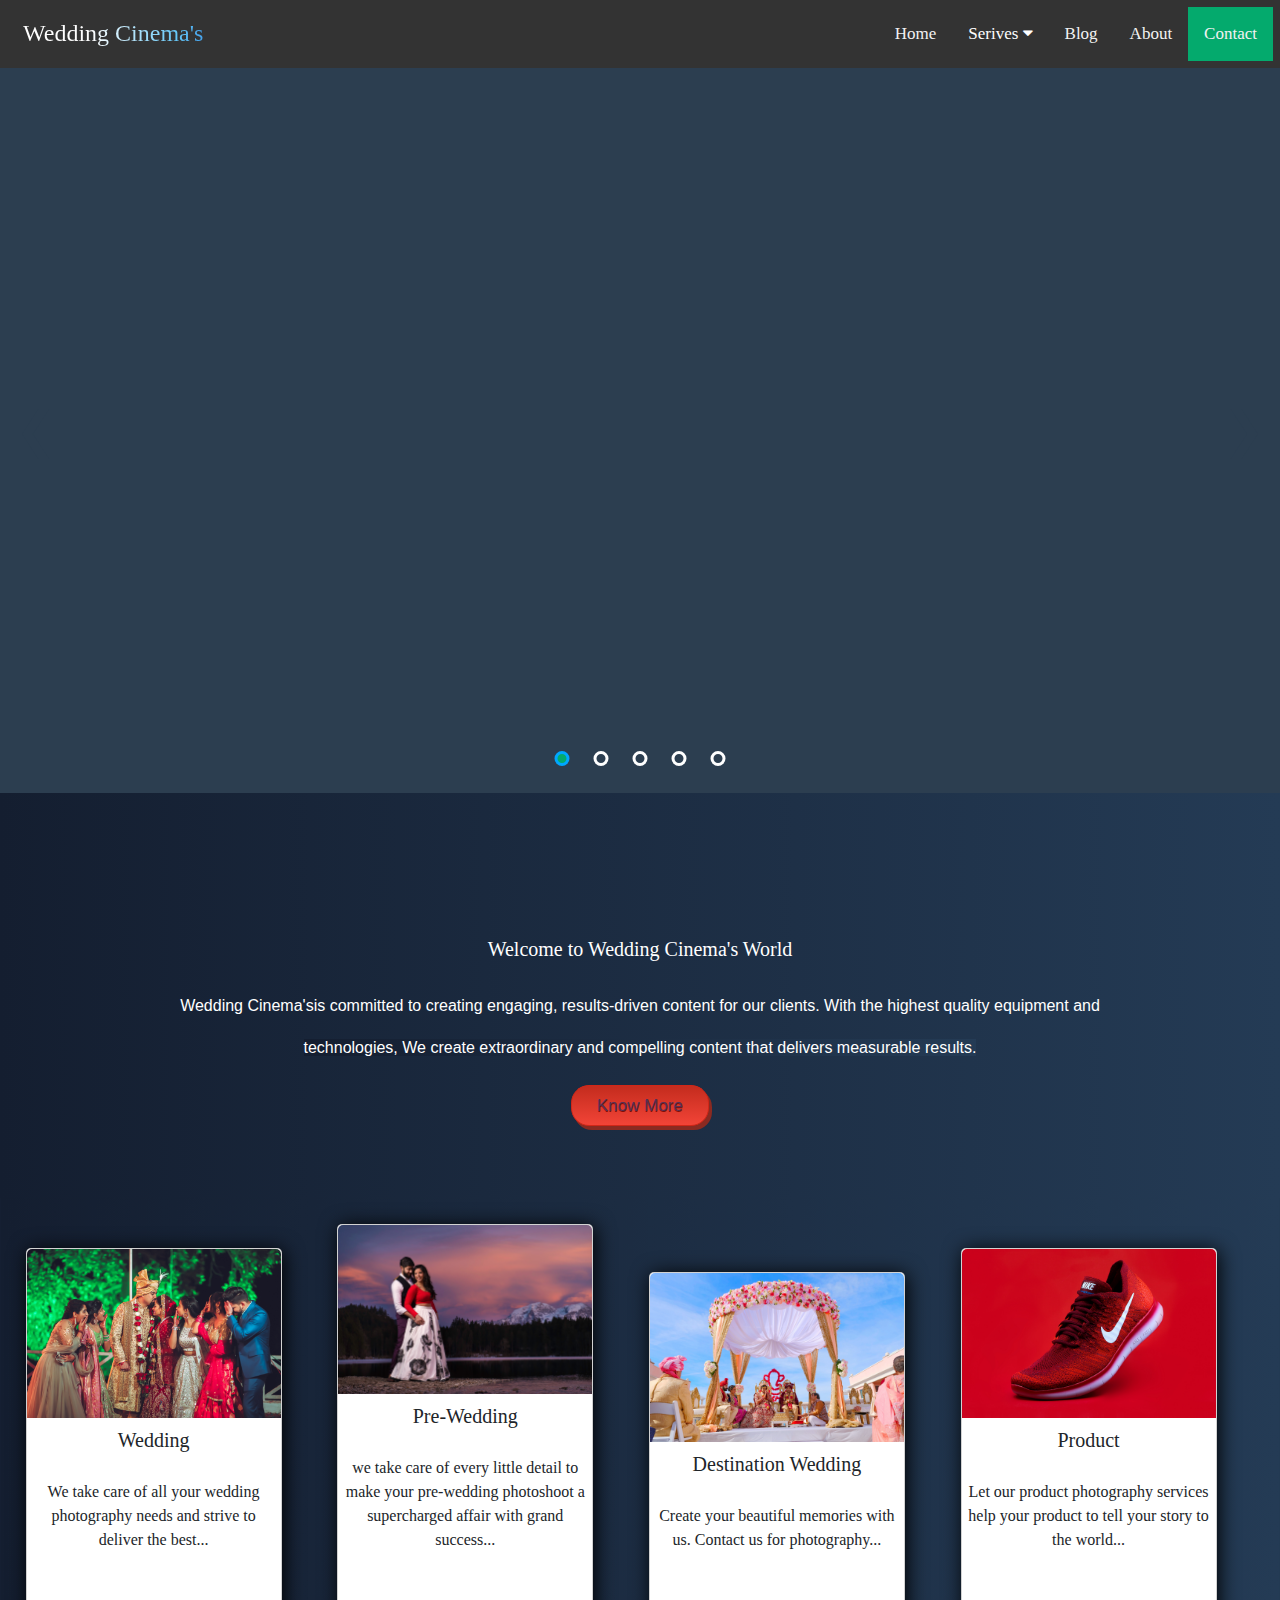
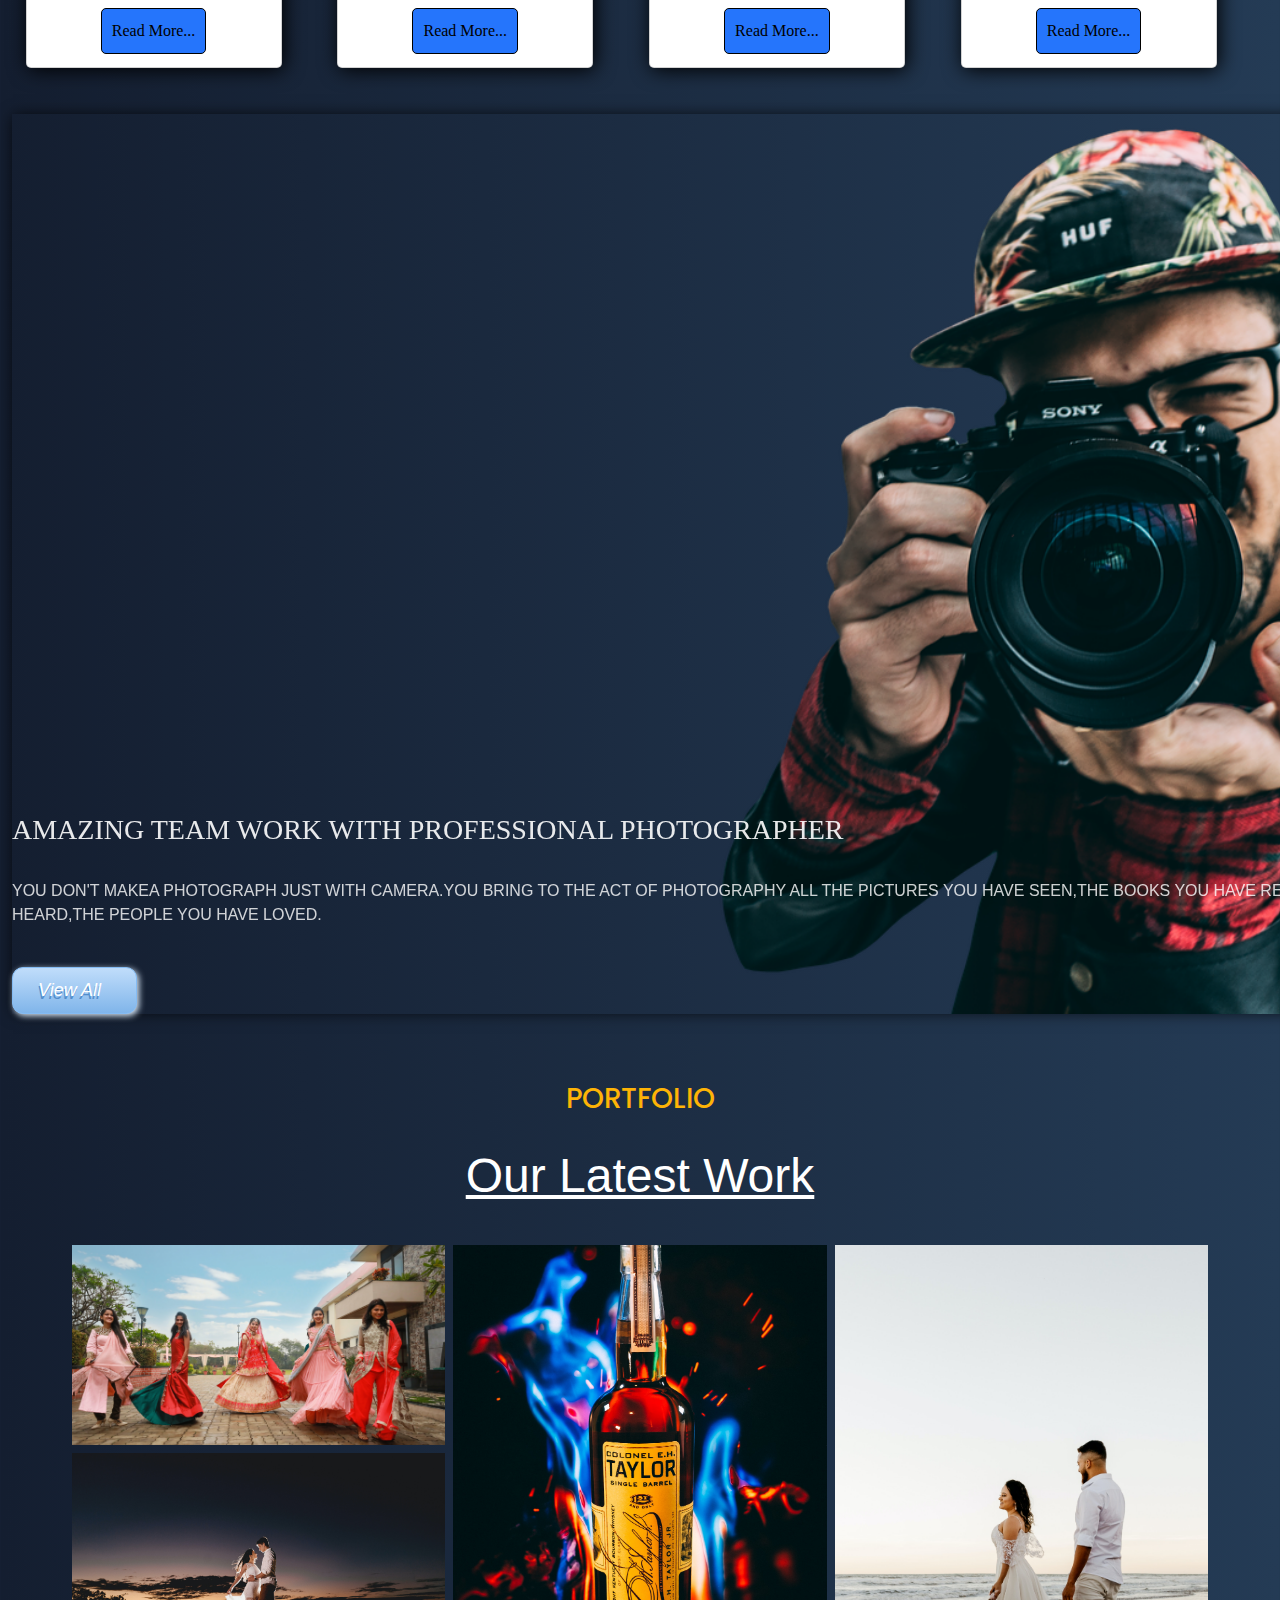
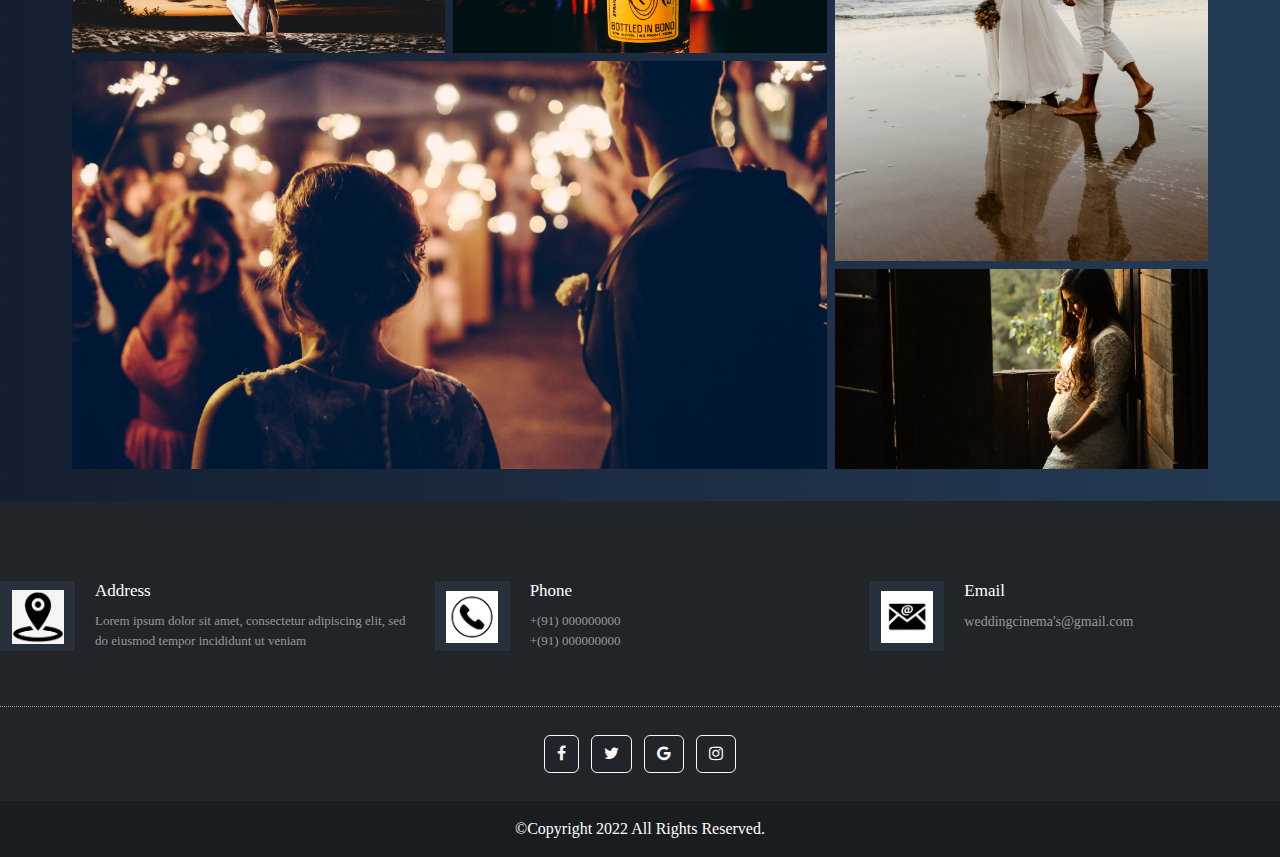
<file: index.html>
<!DOCTYPE html>
<!-- Nav Bar-->
<html lang="en">
  <head>
    <meta charset="UTF-8" />
    <meta name="viewport" content="width=device-width, initial-scale=1.0" />
    <meta http-equiv="X-UA-Compatible" content="ie=edge" />
    <title>Wedding Cinema's</title>
    <link href="https://cdn.jsdelivr.net/npm/bootstrap@5.1.2/dist/css/bootstrap.min.css" rel="stylesheet" crossorigin="anonymous">
    <link rel="stylesheet" href="style.css" />
    <link rel="stylesheet" href="https://cdnjs.cloudflare.com/ajax/libs/font-awesome/4.7.0/css/font-awesome.css">
  </head>
  <body>
    
                 <!--  Navigation Bar  -->
    <div class="main-nav">
      <span class="logo"><h4>Wedding Cinema's</h4></span>
      <div class="topnav" id="myTopnav">
            <a href="contact.html" class="active">Contact</a>
            <a href="about.html">About</a>
            <a href="blog.html">Blog</a>
        <div class="dropdown">
          <button class="dropbtn">Serives 
            <i class="fa fa-caret-down"></i>
          </button>
              <div class="dropdown-content">
                    <a href="#">Pre-Wedding</a>
                    <a href="#">Wedding</a>
                    <a href="#">Cinematic video</a>
                    <a href="#">Product</a>
              </div>
        </div> 
        <a href="index.html">Home</a>
        <a href="javascript:void(0);" style="font-size:15px;" class="icon" onclick="myFunction()">&#9776;</a>
      </div>
    </div>

    <!-- Images Silder -->

    <div class="slider">
      <!-- fade css -->

      <div class="myslide fade">
        <div class="txt">
          <h3>Serives</h3>
          <h1>pre-wedding</h1>
          <a href="pre-wedding.html" class="myButton1">Details</a>
        </div>
        <img src="images/Pre-wedding.jpg" style="width: 100%; height: 100%"  class="anm-img"/>
      </div>
      <div class="myslide fade">
        <div class="txt">
          <h3>Serives</h3>
          <h1>Wedding</h1>
          <a href="wedding.html" class="myButton2">Details</a>
        </div>
        <img src="images/wedding.jpg" style="width: 100%; height: 100%" class="anm-img" />
      </div>
      <div class="myslide fade">
        <div class="txt">
          <h3>Serives</h3>
          <h1>post wedding</h1>
           <a href="destination.html" class="myButton3">Details</a>
        </div>
        <img src="images/post-wedding.jpg" style="width: 100%; height: 100%" class="anm-img" />
      </div>
      <div class="myslide fade">
        <div class="txt">
          <h3>Serives</h3>
          <h1>Destination</h1>
          <a href="#" class="myButton4">Details</a>
        </div>
        <img src="images/destination.jpg" style="width: 100%; height: 100%" class="anm-img" />
      </div>
      <div class="myslide fade">
        <div class="txt">
          <h3>Serives</h3>
          <h1>Maternity</h1>
          <a href="#" class="myButton5">Details</a>
        </div>
        <img src="images/maternity.jpg" style="width: 100%; height: 100%" />
      </div>
      <!-- /fade css -->

      <!-- onclick js -->
      <a class="prev" onclick="plusSlides(-1)">&#10094;</a>
      <a class="next" onclick="plusSlides(1)">&#10095;</a>
      <div class="dotsbox" style="text-align: center">
        <span class="dot" onclick="currentSlide(1)"></span>
        <span class="dot" onclick="currentSlide(2)"></span>
        <span class="dot" onclick="currentSlide(3)"></span>
        <span class="dot" onclick="currentSlide(4)"></span>
        <span class="dot" onclick="currentSlide(5)"></span>
      </div>
      <script src="home.js"></script>
      <!-- /onclick js -->
    </div>
    
    </div>
    <div class="heading"> <br> <br> <br> <br> <br> <br>
      <h1>Welcome to Wedding Cinema's World</h1>
      <br>
      <p>Wedding Cinema'sis committed to creating engaging, results-driven content for our clients. With the highest quality equipment and</p> 
      <p1>technologies, We create extraordinary and compelling content that delivers measurable results.</p1>
      <br><br>
      <a href="#" class="myButton">Know More</a><br><br><br><br>
    </div>

    <!-- Making Cards --> 
    <div class="card" id="cards">
      <div class="image">
         <img src="card/card1.jpg">
      </div>
      <div class="title">
       <h1> Wedding</h1>
      </div>
      <div class="des">
       <p>We take care of all your wedding photography needs and strive to deliver the best...</p>
      <button type="button" onclick="myfunction()">Read More...</button>
      </div>
      </div>      

      <div class="card">      
      <div class="image">
         <img src="card/card5.jpg">
      </div>
      <div class="title">
       <h1> Pre-Wedding </h1>
      </div>
      <div class="des">
       <p>we take care of every little detail to make your pre-wedding photoshoot a supercharged affair with grand success...</p>
      <button type="button2" onclick="myfunction2()">Read More...</button>
      </div>
      </div> 

      <div class="card">     
      <div class="image">
         <img src="card/card3.jpg">
      </div>
      <div class="title">
       <h1>Destination Wedding</h1>
      </div>
      <div class="des">
       <p>Create your beautiful memories with us. Contact us for photography...</p>
      <button type="button3" onclick="myfunction3()">Read More...</button>
      </div>
      </div> 

      <div class="card">     
      <div class="image">
         <img src="card/card4.jpg">
      </div>
      <div class="title">
       <h1> Product</h1>
      </div>
      <div class="des">
       <p>Let our product photography services help your product to tell your story to the world...</p>
      <button type="button4" onclick="myfunction4()">Read More...</button>
      </div>
      </div>

      <!--Section One-->

      <section class="section-one">
        <div class="container">
          <div class="sec-one-left">
            <!-- image here -->
            <div>
              <h3>AMAZING TEAM WORK WITH PROFESSIONAL PHOTOGRAPHER</h3><br>
              <p>
                YOU DON'T MAKEA PHOTOGRAPH JUST WITH CAMERA.YOU BRING TO THE ACT OF PHOTOGRAPHY ALL THE PICTURES YOU HAVE SEEN,THE BOOKS YOU HAVE READ,THE MUSIC YOU HAVE
                HEARD,THE PEOPLE YOU HAVE LOVED.
              </p><br>
              <a href="about.html" class="myButton3">View All</a>
            </div>
          </div><br><br>
  
        
      </section>
      <!---------------------Image Gallery--------------------------->
      <div>
        <h3 class="Port">PORTFOLIO</h3><br>
        <h2 class="work">Our Latest Work</h2>
      </div>
      <div class="wrapper">
        
        <div class="gallery">
            <div class="gallery__item gallery__item--1">
                <a href="#" class="gallery__link">
                    <img src="gallary/wedding1.jpg" class="gallery__image" />
                    <div class="gallery__overlay">
                        <span>Wedding</span>
                    </div>
                </a>
            </div>
            <div class="gallery__item gallery__item--2">
                <a href="#" class="gallery__link">
                    <img src="gallary/pre2.jpg" class="gallery__image" />
                    <div class="gallery__overlay">
                        <span>Pre-Wedding</span>
                    </div>
                </a>
            </div>
            <div class="gallery__item gallery__item--3">
                <a href="#" class="gallery__link">
                    <img src="gallary/pro4.jpg" class="gallery__image" />
                    <div class="gallery__overlay">
                        <span>A Product</span>
                    </div>
                </a>
            </div>
            <div class="gallery__item gallery__item--4">
                <a href="#" class="gallery__link">
                    <img src="gallary/pre1.jpg" class="gallery__image" />
                    <div class="gallery__overlay">
                        <span>Pre-Wedding</span>
                    </div>
                </a>
            </div>
            <div class="gallery__item gallery__item--5">
                <a href="#" class="gallery__link">
                    <img src="gallary/pre4.jpg" class="gallery__image" />
                    <div class="gallery__overlay">
                        <span>Destination Wedding</span>
                    </div>
                </a>
            </div>
            <div class="gallery__item gallery__item--6">
                <a href="#" class="gallery__link">
                    <img src="gallary/m1.jpg" class="gallery__image" />
                    <div class="gallery__overlay">
                        <span>Maternity</span>
                    </div>
                </a>
            </div>
        </div>

    </div>
    <!-- footer -->
    <footer class="footer-main bg-dark fixed-bottom">
      <div class="container3">
        <div class="row address-main">
          <div class="col-lg-4 col-sm-12 col-xs-12">
            <div class="address-box clearfix">
              <div class="add-icon">
                <img src="images/location1.png" alt="" />
              </div>
              <div class="add-content">
                <h5>Address</h5>
                <p> Lorem ipsum dolor sit amet, consectetur adipiscing elit,
          sed do eiusmod tempor incididunt ut veniam </p>
              </div>
            </div>
          </div>
          <div class="col-lg-4 col-sm-12 col-xs-12">
            <div class="address-box clearfix">
              <div class="add-icon">
                <img src="images/phone1.png" alt="" />
              </div>
              <div class="add-content">
                <h5>Phone</h5>
                <p>  +(91) 000000000 <br />
                +(91) 000000000  </p>
              </div>
            </div>
          </div>
          <div class="col-lg-4 col-sm-12 col-xs-12">
            <div class="address-box clearfix">
              <div class="add-icon">
                <img src="images/gmail.png" alt="" />
              </div>
              <div class="add-content">
                <h5>Email</h5>
                <p> <a href="mailto:" style="text-decoration:none">weddingcinema's@gmail.com</a> </p>
              </div>
            </div>
          </div>
        </div>
    </div>
    
    
    <!-- Copyright Footer -->
    <footer class="bg-dark text-center text-white">
    
    <!-- Grid container -->
    <div class="container p-4 pb-0">
      <!-- Section: Social media -->
      <section class="mb-4">
        <!-- Facebook -->
        <a class="btn btn-outline-light btn-floating m-1" href="#!" role="button" >
          <i class="fa fa-facebook" aria-hidden="true"></i>
        </a>
    
        <!-- Twitter -->
        <a class="btn btn-outline-light btn-floating m-1" href="#!" role="button"
          ><i class="fa fa-twitter"></i
        ></a>
    
        <!-- Google -->
        <a class="btn btn-outline-light btn-floating m-1" href="#!" role="button"
          ><i class="fa fa-google"></i
        ></a>
    
        <!-- Instagram -->
        <a class="btn btn-outline-light btn-floating m-1" href="#!" role="button"
          ><i class="fa fa-instagram"></i
        ></a>
    
      </section>
      <!-- Section: Social media -->
    </div>
    <!-- Grid container -->
    
    <!-- Copyright -->
    <div class="text-center p-3" style="background-color: rgba(0, 0, 0, 0.2);">
     ©Copyright 2022 All Rights Reserved.
    </div>
    <!-- Copyright -->
    </footer>
    </footer>

    
    
  </body>
</html>
</file>
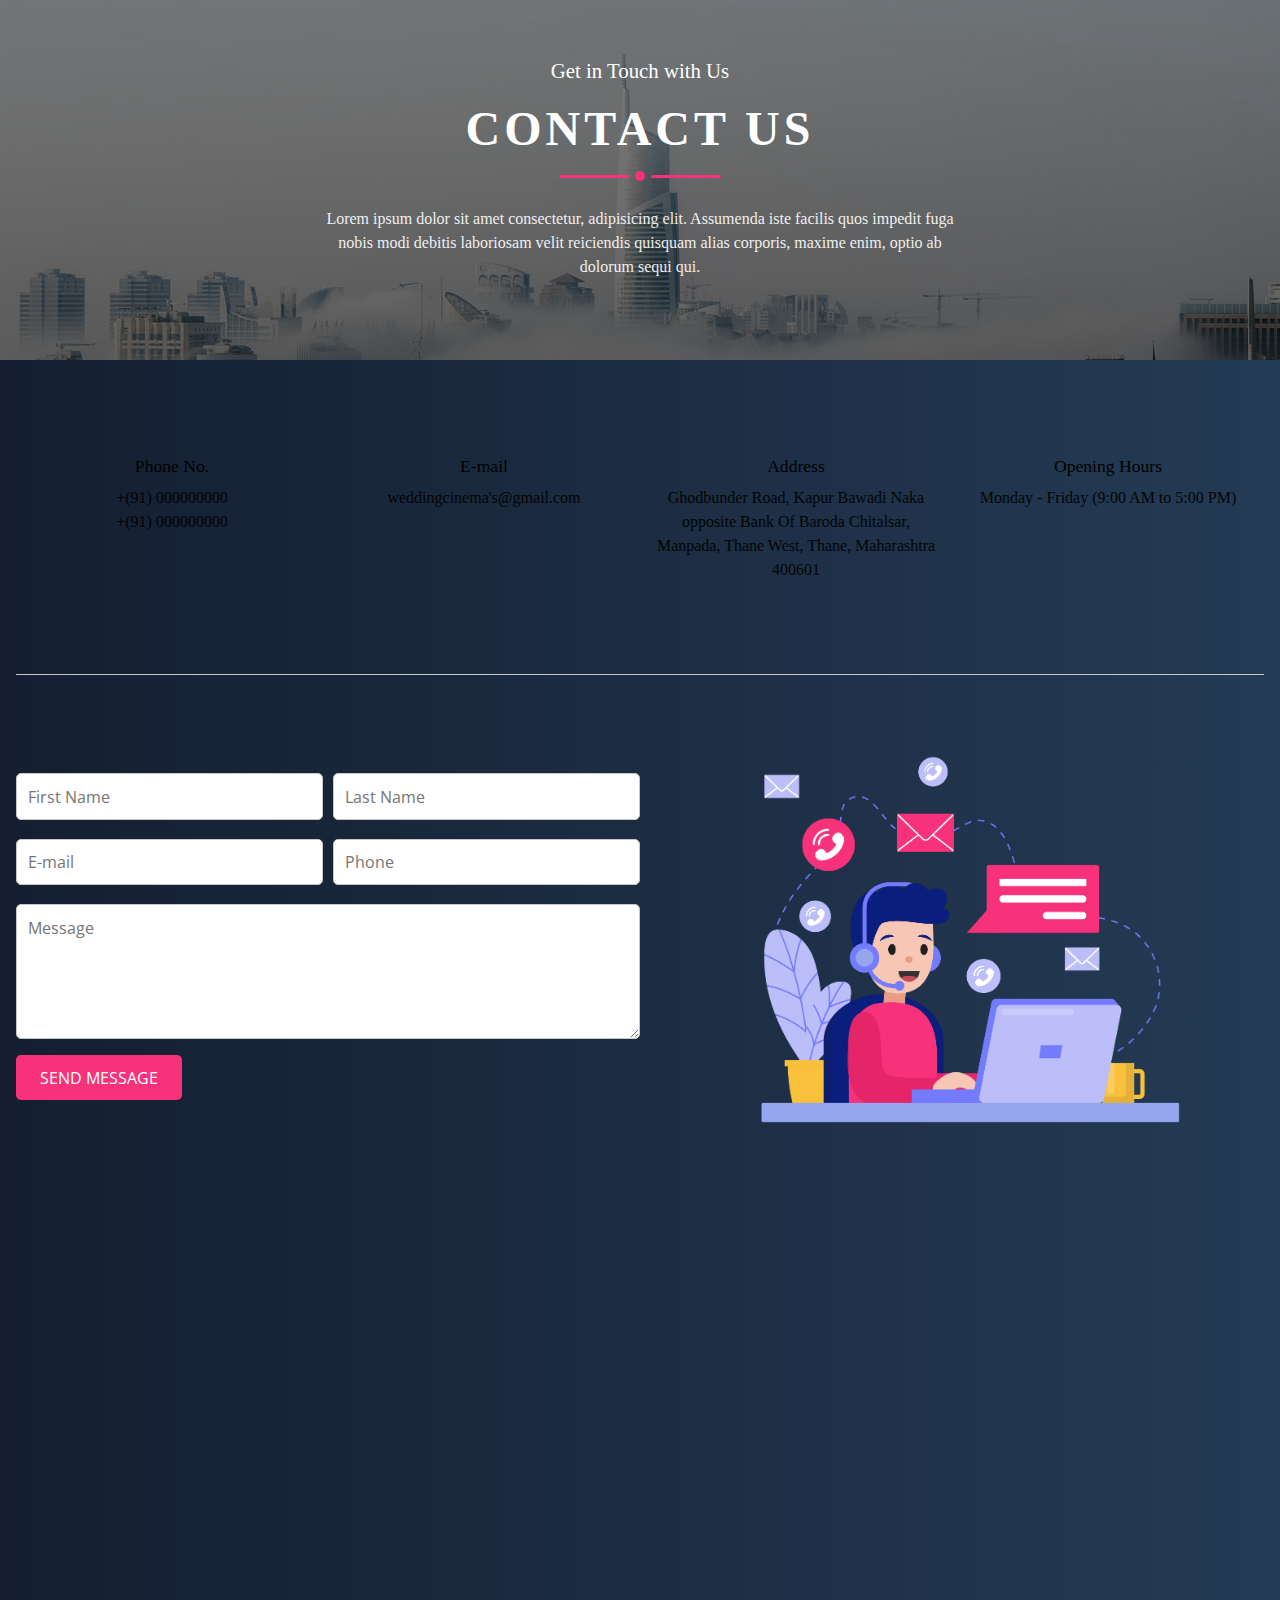
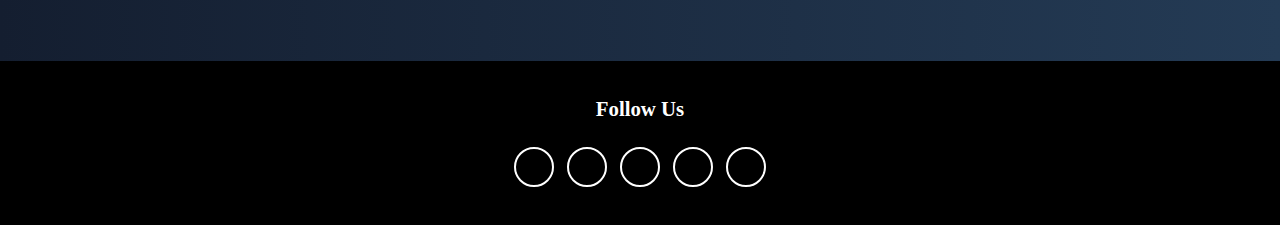
<file: contact.html>
<!DOCTYPE html>
<html>
  <head>
    <meta charset="utf-8" />
    <meta http-equiv="X-UA-Compatible" content="IE=edge" />
    <title>Contact Page</title>
    <meta name="description" content="" />
    <meta name="viewport" content="width=device-width, initial-scale=1" />
    <link rel="stylesheet" href="style.css" />
    <!-- Fontawesome icon -->
    <link
      rel="stylesheet"
      href="https://cdnjs.cloudflare.com/ajax/libs/font-awesome/5.15.1/css/all.min.css"
      integrity="sha512-+4zCK9k+qNFUR5X+cKL9EIR+ZOhtIloNl9GIKS57V1MyNsYpYcUrUeQc9vNfzsWfV28IaLL3i96P9sdNyeRssA=="
      crossorigin="anonymous"
    />
  </head>
  <style>
    @import url("https://fonts.googleapis.com/css2?family=Open+Sans:wght@300;400;600;700;800&display=swap");

    * {
      box-sizing: border-box;
      padding: 0;
      margin: 0;
    }
    body {
      font-family: "Open Sans", sans-serif;
      line-height: 1.5;
    }
    .contact-bg {
      height: 40vh;
      background: linear-gradient(rgba(0, 0, 0, 0.5), rgba(0, 0, 0, 0.8)),
        url(images/contact-bg.jpg);
      background-position: 50% 100%;
      background-repeat: no-repeat;
      background-attachment: fixed;
      text-align: center;
      color: #fff;
      display: flex;
      flex-direction: column;
      justify-content: center;
      align-items: center;
    }
    .contact-bg h3 {
      font-size: 1.3rem;
      font-weight: 400;
    }
    .contact-bg h2 {
      font-size: 3rem;
      text-transform: uppercase;
      padding: 0.4rem 0;
      letter-spacing: 4px;
    }
    .line div {
      margin: 0 0.2rem;
    }
    .line div:nth-child(1),
    .line div:nth-child(3) {
      height: 3px;
      width: 70px;
      background: #f7327a;
      border-radius: 5px;
    }
    .line {
      display: flex;
      align-items: center;
    }
    .line div:nth-child(2) {
      width: 10px;
      height: 10px;
      background: #f7327a;
      border-radius: 50%;
    }
    .text {
      font-weight: 300;
      opacity: 0.9;
    }
    .contact-bg .text {
      margin: 1.6rem 0;
    }
    .contact-body {
      max-width: 1320px;
      margin: 0 auto;
      padding: 0 1rem;
    }
    .contact-info {
      margin: 2rem 0;
      text-align: center;
      padding: 2rem 0;
    }
    .contact-info span {
      display: block;
    }
    .contact-info div {
      margin: 0.8rem 0;
      padding: 1rem;
    }
    .contact-info span .fas {
      font-size: 2rem;
      padding-bottom: 0.9rem;
      color: #f7327a;
    }
    .contact-info div span:nth-child(2) {
      font-weight: 500;
      font-size: 1.1rem;
    }
    .contact-info .text {
      padding-top: 0.4rem;
    }
    .contact-form {
      padding: 2rem 0;
      border-top: 1px solid #c7c7c7;
    }
    .contact-form form {
      padding-bottom: 1rem;
    }
    .form-control {
      width: 100%;
      border: 1.5px solid #c7c7c7;
      border-radius: 5px;
      padding: 0.7rem;
      margin: 0.6rem 0;
      font-family: "Open Sans", sans-serif;
      font-size: 1rem;
      outline: 0;
    }
    .form-control:focus {
      box-shadow: 0 0 6px -3px rgba(48, 48, 48, 1);
    }
    .contact-form form div {
      display: grid;
      grid-template-columns: repeat(2, 1fr);
      column-gap: 0.6rem;
    }
    .send-btn {
      font-family: "Open Sans", sans-serif;
      font-size: 1rem;
      text-transform: uppercase;
      color: #fff;
      background: #f7327a;
      border: none;
      border-radius: 5px;
      padding: 0.7rem 1.5rem;
      cursor: pointer;
      transition: all 0.4s ease;
    }
    .send-btn:hover {
      opacity: 0.8;
    }
    .contact-form > div img {
      width: 85%;
    }
    .contact-form > div {
      margin: 0 auto;
      text-align: center;
    }
    .contact-footer {
      padding: 2rem 0;
      background: #000;
    }
    .contact-footer h3 {
      font-size: 1.3rem;
      color: #fff;
      margin-bottom: 1rem;
      text-align: center;
    }
    .social-links {
      display: flex;
      justify-content: center;
    }
    .social-links a {
      text-decoration: none;
      width: 40px;
      height: 40px;
      color: #fff;
      border: 2px solid #fff;
      border-radius: 50%;
      display: flex;
      justify-content: center;
      align-items: center;
      margin: 0.4rem;
      transition: all 0.4s ease;
    }
    .social-links a:hover {
      color: #f7327a;
      border-color: #f7327a;
    }

    @media screen and (min-width: 768px) {
      .contact-bg .text {
        width: 70%;
        margin-left: auto;
        margin-right: auto;
      }
      .contact-info {
        display: grid;
        grid-template-columns: repeat(2, 1fr);
      }
    }

    @media screen and (min-width: 992px) {
      .contact-bg .text {
        width: 50%;
      }
      .contact-form {
        display: grid;
        grid-template-columns: repeat(2, 1fr);
        align-items: center;
      }
    }

    @media screen and (min-width: 1200px) {
      .contact-info {
        grid-template-columns: repeat(4, 1fr);
      }
    }
  </style>
  <body>
    <section class="contact-section">
      <div class="contact-bg">
        <h3>Get in Touch with Us</h3>
        <h2>contact us</h2>
        <div class="line">
          <div></div>
          <div></div>
          <div></div>
        </div>
        <p class="text">
          Lorem ipsum dolor sit amet consectetur, adipisicing elit. Assumenda
          iste facilis quos impedit fuga nobis modi debitis laboriosam velit
          reiciendis quisquam alias corporis, maxime enim, optio ab dolorum
          sequi qui.
        </p>
      </div>

      <div class="contact-body">
        <div class="contact-info">
          <div>
            <span><i class="fas fa-mobile-alt"></i></span>
            <span>Phone No.</span>
            <span class="text">
              +(91) 000000000<br />
              +(91) 000000000</span
            >
          </div>
          <div>
            <span><i class="fas fa-envelope-open"></i></span>
            <span>E-mail</span>
            <span class="text">weddingcinema's@gmail.com</span>
          </div>
          <div>
            <span><i class="fas fa-map-marker-alt"></i></span>
            <span>Address</span>
            <span class="text"
              >Ghodbunder Road, Kapur Bawadi Naka opposite Bank Of Baroda
              Chitalsar, Manpada, Thane West, Thane, Maharashtra 400601</span
            >
          </div>
          <div>
            <span><i class="fas fa-clock"></i></span>
            <span>Opening Hours</span>
            <span class="text">Monday - Friday (9:00 AM to 5:00 PM)</span>
          </div>
        </div>

        <div class="contact-form">
          <form>
            <div>
              <input
                type="text"
                class="form-control"
                placeholder="First Name"
              />
              <input type="text" class="form-control" placeholder="Last Name" />
            </div>
            <div>
              <input type="email" class="form-control" placeholder="E-mail" />
              <input type="text" class="form-control" placeholder="Phone" />
            </div>
            <textarea
              rows="5"
              placeholder="Message"
              class="form-control"
            ></textarea>
            <input type="submit" class="send-btn" value="send message" />
          </form>

          <div>
            <img src="images/contact-png.png" alt="" />
          </div>
        </div>
      </div>

      <div class="map">
        <iframe
          src="https://www.google.com/maps/place/MovieMax+-+Wonder+Mall/@19.2221672,72.9798961,16.5z/data=!4m13!1m7!3m6!1s0x3be7c6306644edc1:0x5da4ed8f8d648c69!2sMumbai,+Maharashtra!3b1!8m2!3d19.0759837!4d72.8776559!3m4!1s0x3be7b95b35406491:0x893a335568120e79!8m2!3d19.2211534!4d72.9774028"
          width="100%"
          height="450"
          frameborder="0"
          style="border: 0"
          allowfullscreen=""
          aria-hidden="false"
          tabindex="0"
        ></iframe>
      </div>

      <div class="contact-footer">
        <h3>Follow Us</h3>
        <div class="social-links">
          <a href="#" class="fab fa-facebook-f"></a>
          <a href="#" class="fab fa-twitter"></a>
          <a href="#" class="fab fa-instagram"></a>
          <a href="#" class="fab fa-linkedin"></a>
          <a href="#" class="fab fa-youtube"></a>
        </div>
      </div>
    </section>
  </body>
</html>
</file>
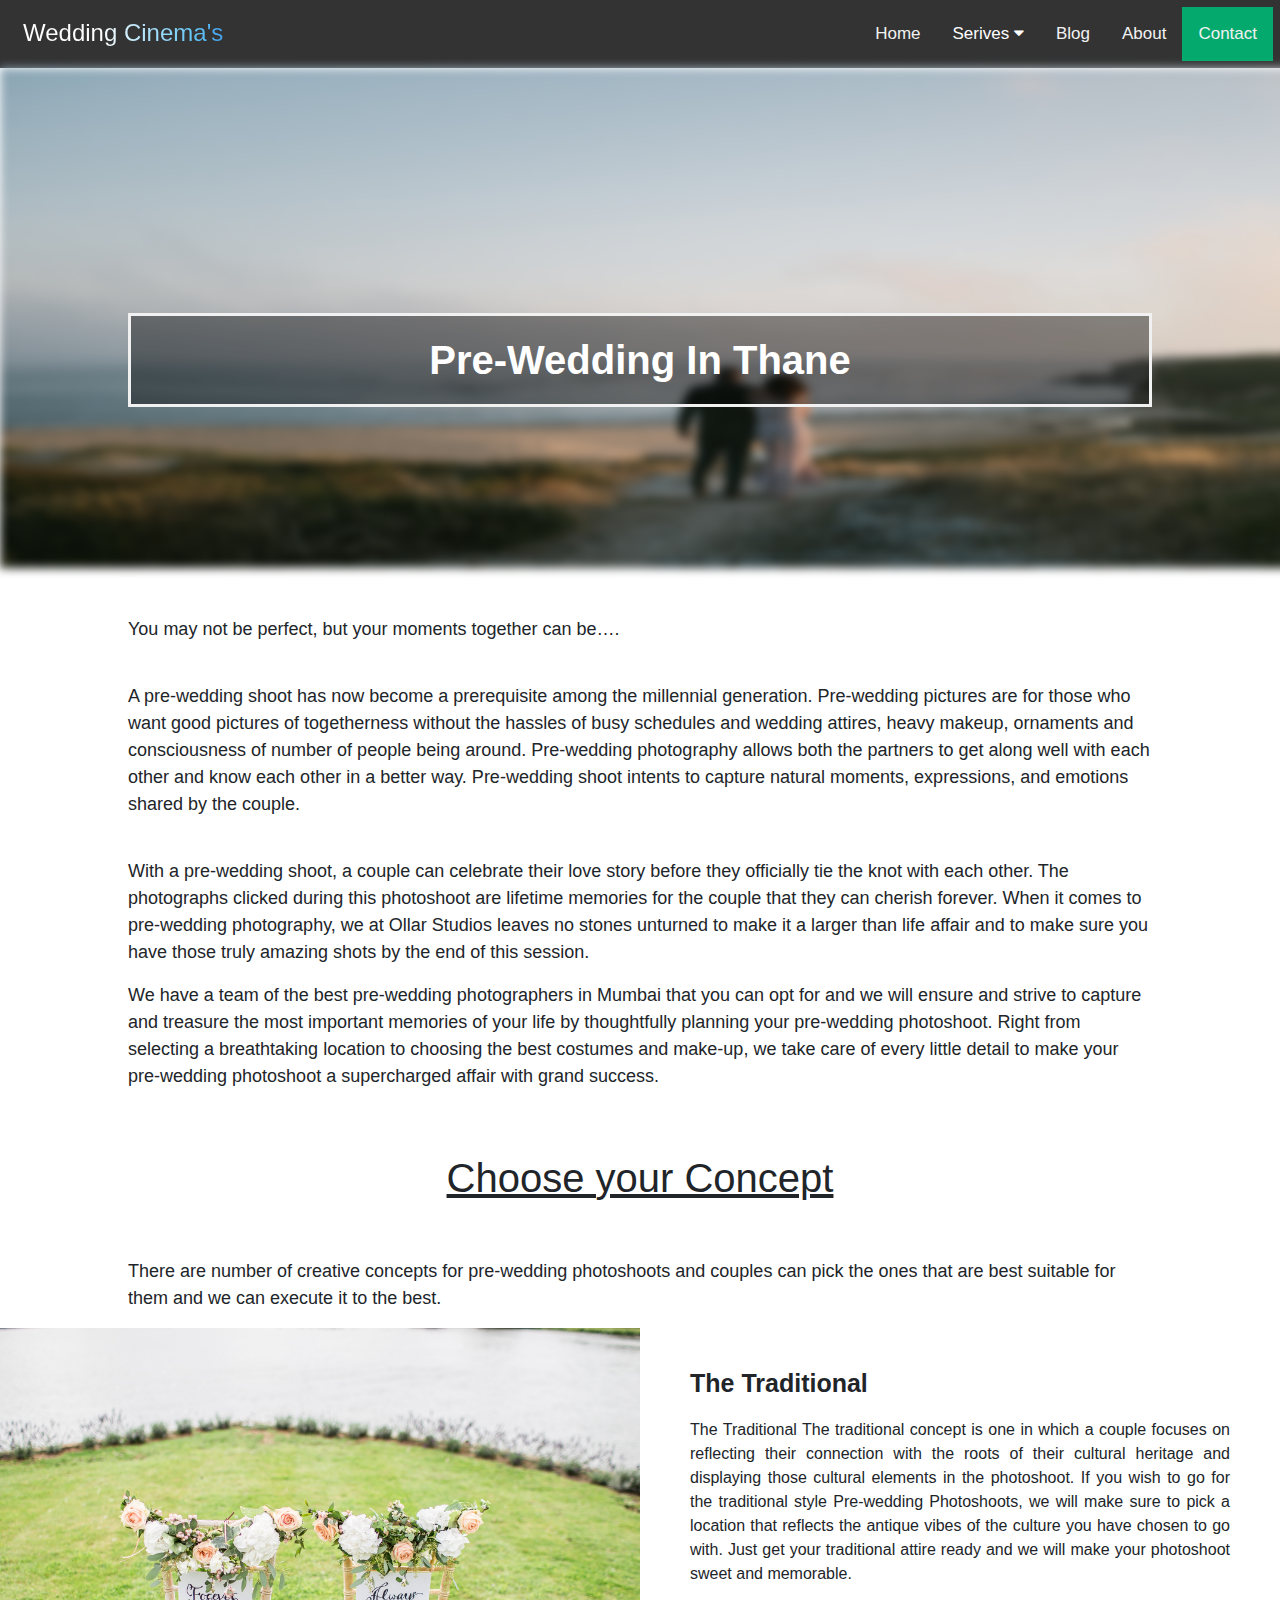
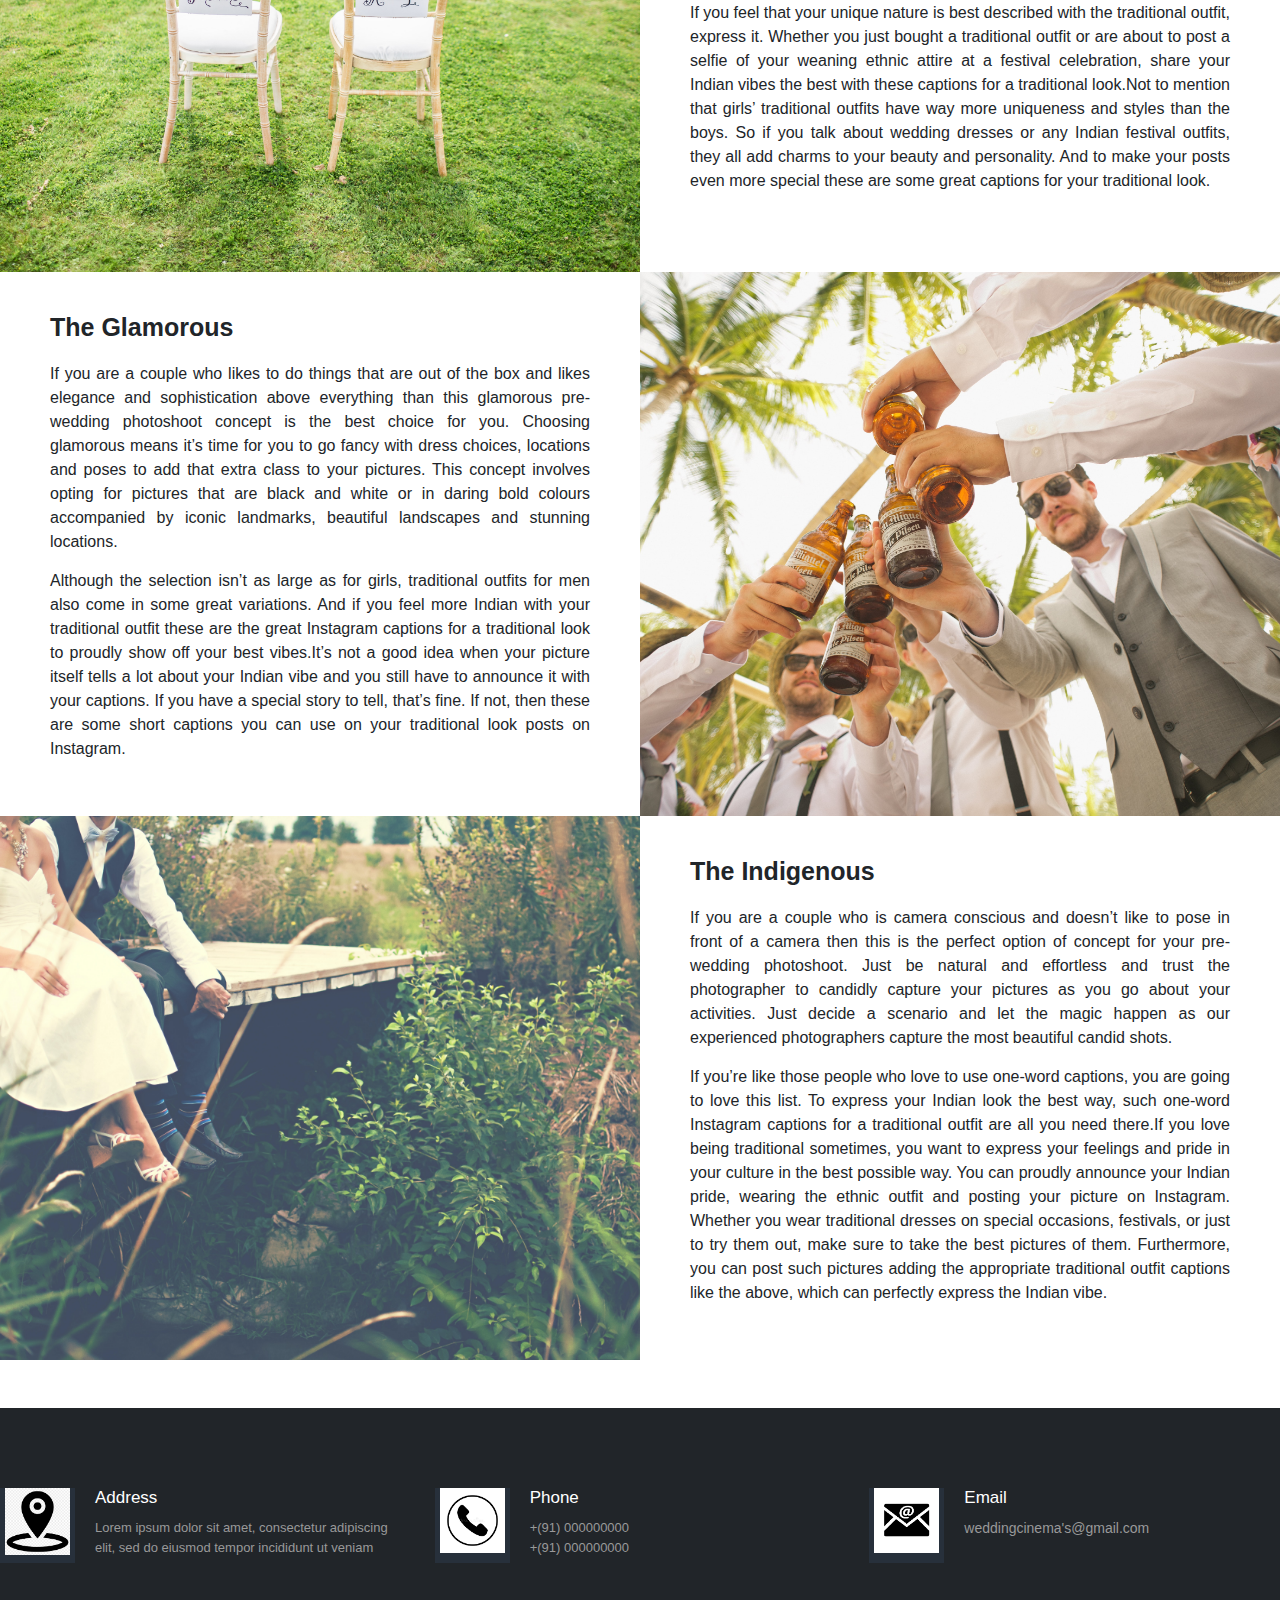
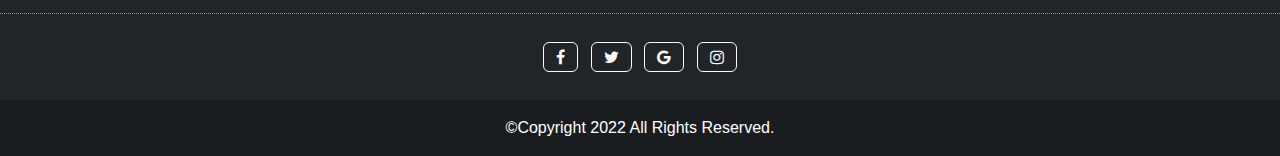
<file: destination.html>
<html lang="en">
  <head>
    <meta charset="UTF-8" />
    <meta http-equiv="X-UA-Compatible" content="IE=edge" />
    <meta name="viewport" content="width=device-width, initial-scale=1.0" />
    <title>Document</title>
    <link
      href="https://cdn.jsdelivr.net/npm/bootstrap@5.1.2/dist/css/bootstrap.min.css"
      rel="stylesheet"
      crossorigin="anonymous"
    />
    <link
      rel="stylesheet"
      href="https://cdnjs.cloudflare.com/ajax/libs/font-awesome/4.7.0/css/font-awesome.css"
    />
  </head>
  <style>
    * {
      margin: 0;
      padding: 0;
      box-sizing: border-box;
      text-decoration: none;
      font-family: "Poppins", sans-serif;
    }
    /****************** Navigation Bar *************************/
    .topnav {
      overflow: hidden;
      background-color: #333;
    }

    /**************************** logo   *************************/
    .main-nav {
      background-color: #333;
      padding: 7px;
    }
    .logo {
      float: left;
      display: block;
      background-color: #333;
      text-align: center;
      padding: 12px 16px;
      text-decoration: none;
      font-size: 25px;
      background: linear-gradient(
        to right,
        #fff 20%,
        #65c7f7 40%,
        #0052d4 60%,
        #fff 80%
      );
      background-size: 200% auto;
      color: #000;
      background-clip: text;
      text-fill-color: transparent;
      -webkit-background-clip: text;
      -webkit-text-fill-color: transparent;
      animation: animate 2s linear infinite;
    }
    @keyframes animate {
      to {
        background-position: 200% center;
      }
    }

    .topnav a {
      float: right;
      display: block;
      color: #f2f2f2;
      text-align: center;
      padding: 14px 16px;
      text-decoration: none;
      font-size: 17px;
    }

    .active {
      background-color: #04aa6d;
      color: white;
    }

    .topnav .icon {
      display: none;
    }

    .dropdown {
      float: right;
      overflow: hidden;
    }

    .dropdown .dropbtn {
      font-size: 17px;
      border: none;
      outline: none;
      color: white;
      padding: 14px 16px;
      background-color: inherit;
      font-family: inherit;
      margin: 0;
    }

    .dropdown-content {
      display: none;
      position: absolute;
      background-color: #f9f9f9;
      min-width: 160px;
      box-shadow: 0px 8px 16px 0px rgba(0, 0, 0, 0.2);
      z-index: 1;
    }

    .dropdown-content a {
      float: none;
      color: black;
      padding: 12px 16px;
      text-decoration: none;
      display: block;
      text-align: left;
    }

    .topnav a:hover,
    .dropdown:hover .dropbtn {
      background-color: #555;
      color: white;
    }

    .dropdown-content a:hover {
      background-color: #333;
      color: white;
    }

    .dropdown:hover .dropdown-content {
      display: block;
    }

    @media screen and (max-width: 600px) {
      .topnav a:not(:first-child),
      .dropdown .dropbtn {
        display: none;
      }
      .topnav a.icon {
        float: right;
        display: block;
      }
    }

    @media screen and (max-width: 600px) {
      .topnav.responsive {
        position: relative;
      }
      .topnav.responsive .icon {
        position: absolute;
        right: 0;
        top: 0;
      }
      .topnav.responsive a {
        float: none;
        display: block;
        text-align: left;
      }
      .topnav.responsive .dropdown {
        float: none;
      }
      .topnav.responsive .dropdown-content {
        position: relative;
      }
      .topnav.responsive .dropdown .dropbtn {
        display: block;
        width: 100%;
        text-align: left;
      }
    }
    .blur {
      height: 500px;
      width: 1590px;
      filter: blur(5px);
      -webkit-filter: blur(5px);
    }
    .bg2-text {
      background-color: rgb(0, 0, 0); /* Fallback color */
      background-color: rgba(0, 0, 0, 0.4); /* Black w/opacity/see-through */
      color: white;
      font-weight: bold;
      border: 3px solid #f1f1f1;
      position: absolute;
      display: block;
      top: 40%;
      left: 50%;
      transform: translate(-50%, -50%);
      z-index: 2;
      width: 80%;
      padding: 20px;
      text-align: center;
    }
    .p1 {
      font-family: poppins, sans-serif;
      font-size: 18px;
      margin-left: 10%;
      margin-right: 10%;
    }
    .p2 {
      font-family: poppins, sans-serif;
      font-size: 18px;
      margin-left: 10%;
      margin-right: 10%;
    }
    .p3 {
      font-family: poppins, sans-serif;
      font-size: 18px;
      margin-left: 10%;
      margin-right: 10%;
    }
    .p4 {
      font-family: poppins, sans-serif;
      font-size: 18px;
      margin-left: 10%;
      margin-right: 10%;
    }
    .ch {
      font-family: poppins, sans-serif;
      text-decoration: underline;
      font-size: 30px;
      font-weight: 700;
      text-align: center;
    }
    .p5 {
      font-family: poppins, sans-serif;
      font-size: 18px;
      margin-left: 10%;
      margin-right: 10%;
    }
    /* image side by side */
    * {
      padding: 0;
      margin: 0;
    }
    body {
      overflow-x: hidden;
      font-family: "PT Sans", sans-serif;
    }
    .section-container {
      --bs-gutter-x: 1.5rem;
      --bs-gutter-y: 0;
      display: flex;
      flex-wrap: wrap;
    }
    .section-container .columns {
      flex: 0 0 auto;
      width: 50%;
    }
    .section-container .columns.image {
      background-position: center;
      background-repeat: no-repeat;
      background-size: cover;
    }
    .section-container .columns.content .content-container {
      padding: 40px 50px;
    }
    .section-container .columns.content .content-container h5 {
      font-weight: 700;
      font-size: 25px;
      margin-bottom: 20px;
    }
    .section-container .columns.content .content-container p {
      font-weight: 400;
      font-size: 16px;
      margin-bottom: 20px;
      margin-bottom: 15px;
      text-align: justify;
    }
    @media screen and (max-width: 767px) {
      .section-container {
        flex-flow: row wrap;
      }
      .section-container .columns.image {
        display: block;
        order: 1;

        width: 100%;
        height: 250px;
      }
      .section-container .columns.content {
        display: block;
        order: 2;
        width: 100%;
      }
      .section-container .columns.content .content-container {
        padding: 20px 35px;
      }
      .section-container .columns.content .content-container h5 {
        margin-bottom: 5px;
      }
    }
    .clients {
      font-family: poppins, sans-serif;
      font-size: 14px;
      text-align: center;
      font-weight: 700;
      display: block;
    }
    * {
      margin: 0;
      padding: 0;
      box-sizing: border-box;
      font-family: "Poppins", sans-serif;
    }
    html,
    ::selection {
      background: rgba(23, 162, 184, 0.3);
    }
    .wrapper {
      max-width: 1200px;
      margin: auto;
      padding: 0 20px;
      display: flex;
      flex-wrap: wrap;
      align-items: center;
      background: #17a2b8;
      justify-content: space-between;
    }
    .wrapper .box {
      background: #fff;
      width: calc(33% - 10px);
      padding: 25px;
      border-radius: 3px;
      box-shadow: 0px 4px 8px rgba(0, 0, 0, 0.15);
    }
    .wrapper .box i.quote {
      font-size: 20px;
      color: #17a2b8;
    }
    .wrapper .box .content {
      display: flex;
      flex-wrap: wrap;
      align-items: center;
      background: #17a2b8;
      justify-content: space-between;
      padding-top: 10px;
    }
    .box .info .name {
      font-weight: 600;
      font-size: 17px;
    }
    .box .info .job {
      font-size: 16px;
      font-weight: 500;
      color: #17a2b8;
    }
    .box .info .stars {
      margin-top: 2px;
    }
    .box .info .stars i {
      color: #17a2b8;
    }
    .box .content .image {
      height: 75px;
      width: 75px;
      padding: 3px;
      background: #17a2b8;
      border-radius: 50%;
    }
    .content .image img {
      height: 100%;
      width: 100%;
      object-fit: cover;
      border-radius: 50%;
      border: 2px solid #fff;
    }
    .box:hover .content .image img {
      /* border-color: #fff; */
      background: #17a2b8;
    }
    @media (max-width: 1045px) {
      .wrapper .box {
        width: calc(50% - 10px);
        margin: 10px 0;
      }
    }
    @media (max-width: 702px) {
      .wrapper .box {
        width: 100%;
      }
    }
    .footer-main {
      padding-top: 70px;
      position: relative;
      align-items: center;
      /* padding-left: 15px; */
    }

    .address-main > div.col-lg-4 {
      border-bottom: dotted 1px #999;
    }
    .address-box {
      padding: 10px 0;
      margin-bottom: 30px;
    }
    .add-icon {
      float: left;
      width: 60px;
      display: inline-block;
      padding: 0px 5px;
    }
    .address-box .add-icon {
      background: #27303b;
      height: 75px;
      line-height: 75px;
      width: 75px;
      margin-right: 20px;
      text-align: center;
    }
    .add-icon img {
      width: 100%;
    }
    .address-box .add-icon img {
      max-width: 75px;
      max-height: 75px;
    }
    .add-content {
      padding-left: 70px;
    }
    .add-content h5 {
      font-size: 17px;
      color: #ffffff;
      padding: 0;
      font-weight: 500;
      margin-bottom: 10px;
    }
    .add-content p {
      font-size: 13px;
      color: #999999;
      font-weight: 300;
    }
    .add-content p a {
      font-size: 14px;
      color: #999999;
      font-weight: 300;
      word-wrap: break-word;
    }
    .add-content p a:hover {
      color: #ffb32d;
    }
  </style>
  <body>
    <!--  Navigation Bar  -->
    <div class="main-nav">
      <span class="logo"><h4>Wedding Cinema's</h4></span>
      <div class="topnav" id="myTopnav">
        <a href="#contact" class="active">Contact</a>
        <a href="#about">About</a>
        <a href="#blog">Blog</a>
        <div class="dropdown">
          <button class="dropbtn">
            Serives
            <i class="fa fa-caret-down"></i>
          </button>
          <div class="dropdown-content">
            <a href="#">Pre-Wedding</a>
            <a href="#">Wedding</a>
            <a href="#">Cinematic video</a>
            <a href="#">Product</a>
          </div>
        </div>
        <a href="#home">Home</a>
        <a
          href="javascript:void(0);"
          style="font-size: 15px"
          class="icon"
          onclick="myFunction()"
          >&#9776;</a
        >
      </div>
    </div>

    <div>
      <img src="card/d1.jpg" alt="" class="blur" />
      <h1 class="bg2-text">Pre-Wedding In Thane</h1>
    </div>
    <br /><br />
    <div>
      <p class="p1">
        You may not be perfect, but your moments together can be….
      </p>
      <br />
      <p class="p2">
        A pre-wedding shoot has now become a prerequisite among the millennial
        generation. Pre-wedding pictures are for those who want good pictures of
        togetherness without the hassles of busy schedules and wedding attires,
        heavy makeup, ornaments and consciousness of number of people being
        around. Pre-wedding photography allows both the partners to get along
        well with each other and know each other in a better way. Pre-wedding
        shoot intents to capture natural moments, expressions, and emotions
        shared by the couple.
      </p>
      <br />
      <p class="p3">
        With a pre-wedding shoot, a couple can celebrate their love story before
        they officially tie the knot with each other. The photographs clicked
        during this photoshoot are lifetime memories for the couple that they
        can cherish forever. When it comes to pre-wedding photography, we at
        Ollar Studios leaves no stones unturned to make it a larger than life
        affair and to make sure you have those truly amazing shots by the end of
        this session.
      </p>
      <p class="p4">
        We have a team of the best pre-wedding photographers in Mumbai that you
        can opt for and we will ensure and strive to capture and treasure the
        most important memories of your life by thoughtfully planning your
        pre-wedding photoshoot. Right from selecting a breathtaking location to
        choosing the best costumes and make-up, we take care of every little
        detail to make your pre-wedding photoshoot a supercharged affair with
        grand success.
      </p>
    </div>
    <br /><br />
    <div class="ch"><h1>Choose your Concept</h1></div>
    <br /><br />
    <div>
      <p class="p5">
        There are number of creative concepts for pre-wedding photoshoots and
        couples can pick the ones that are best suitable for them and we can
        execute it to the best.
      </p>
    </div>
    <div class="section-container">
      <div class="columns image" style="background-image: url('card/d2.jpg')">
        &nbsp;
      </div>
      <div class="columns content">
        <div class="content-container">
          <h5>The Traditional</h5>
          <p>
            The Traditional The traditional concept is one in which a couple
            focuses on reflecting their connection with the roots of their
            cultural heritage and displaying those cultural elements in the
            photoshoot. If you wish to go for the traditional style Pre-wedding
            Photoshoots, we will make sure to pick a location that reflects the
            antique vibes of the culture you have chosen to go with. Just get
            your traditional attire ready and we will make your photoshoot sweet
            and memorable.
          </p>
          <p>
            If you feel that your unique nature is best described with the
            traditional outfit, express it. Whether you just bought a
            traditional outfit or are about to post a selfie of your weaning
            ethnic attire at a festival celebration, share your Indian vibes the
            best with these captions for a traditional look.Not to mention that
            girls’ traditional outfits have way more uniqueness and styles than
            the boys. So if you talk about wedding dresses or any Indian
            festival outfits, they all add charms to your beauty and
            personality. And to make your posts even more special these are some
            great captions for your traditional look.<br /><br />
          </p>
        </div>
      </div>
    </div>
    <div class="section-container">
      <div class="columns content">
        <div class="content-container">
          <h5>The Glamorous</h5>
          <p>
            If you are a couple who likes to do things that are out of the box
            and likes elegance and sophistication above everything than this
            glamorous pre-wedding photoshoot concept is the best choice for you.
            Choosing glamorous means it’s time for you to go fancy with dress
            choices, locations and poses to add that extra class to your
            pictures. This concept involves opting for pictures that are black
            and white or in daring bold colours accompanied by iconic landmarks,
            beautiful landscapes and stunning locations.
          </p>
          <p>
            Although the selection isn’t as large as for girls, traditional
            outfits for men also come in some great variations. And if you feel
            more Indian with your traditional outfit these are the great
            Instagram captions for a traditional look to proudly show off your
            best vibes.It’s not a good idea when your picture itself tells a lot
            about your Indian vibe and you still have to announce it with your
            captions. If you have a special story to tell, that’s fine. If not,
            then these are some short captions you can use on your traditional
            look posts on Instagram.
          </p>
        </div>
      </div>
      <div class="columns image" style="background-image: url('card/d3.jpg')">
        &nbsp;
      </div>
    </div>
    <div class="section-container">
      <div class="columns image" style="background-image: url('card/d4.jpg')">
        &nbsp;
      </div>
      <div class="columns content">
        <div class="content-container">
          <h5>The Indigenous</h5>
          <p>
            If you are a couple who is camera conscious and doesn’t like to pose
            in front of a camera then this is the perfect option of concept for
            your pre-wedding photoshoot. Just be natural and effortless and
            trust the photographer to candidly capture your pictures as you go
            about your activities. Just decide a scenario and let the magic
            happen as our experienced photographers capture the most beautiful
            candid shots.
          </p>
          <p>
            If you’re like those people who love to use one-word captions, you
            are going to love this list. To express your Indian look the best
            way, such one-word Instagram captions for a traditional outfit are
            all you need there.If you love being traditional sometimes, you want
            to express your feelings and pride in your culture in the best
            possible way. You can proudly announce your Indian pride, wearing
            the ethnic outfit and posting your picture on Instagram. Whether you
            wear traditional dresses on special occasions, festivals, or just to
            try them out, make sure to take the best pictures of them.
            Furthermore, you can post such pictures adding the appropriate
            traditional outfit captions like the above, which can perfectly
            express the Indian vibe.
          </p>
        </div>
      </div>
    </div>
    <br /><br />
    <footer class="footer-main bg-dark fixed-bottom">
      <div class="container3">
        <div class="row address-main">
          <div class="col-lg-4 col-sm-12 col-xs-12">
            <div class="address-box clearfix">
              <div class="add-icon">
                <img src="images/location1.png" alt="" />
              </div>
              <div class="add-content">
                <h5>Address</h5>
                <p>
                  Lorem ipsum dolor sit amet, consectetur adipiscing elit, sed
                  do eiusmod tempor incididunt ut veniam
                </p>
              </div>
            </div>
          </div>
          <div class="col-lg-4 col-sm-12 col-xs-12">
            <div class="address-box clearfix">
              <div class="add-icon">
                <img src="images/phone1.png" alt="" />
              </div>
              <div class="add-content">
                <h5>Phone</h5>
                <p>
                  +(91) 000000000 <br />
                  +(91) 000000000
                </p>
              </div>
            </div>
          </div>
          <div class="col-lg-4 col-sm-12 col-xs-12">
            <div class="address-box clearfix">
              <div class="add-icon">
                <img src="images/gmail.png" alt="" />
              </div>
              <div class="add-content">
                <h5>Email</h5>
                <p>
                  <a href="mailto:" style="text-decoration: none"
                    >weddingcinema's@gmail.com</a
                  >
                </p>
              </div>
            </div>
          </div>
        </div>
      </div>

      <!-- Copyright Footer -->
      <footer class="bg-dark text-center text-white">
        <!-- Grid container -->
        <div class="container p-4 pb-0">
          <!-- Section: Social media -->
          <section class="mb-4">
            <!-- Facebook -->
            <a
              class="btn btn-outline-light btn-floating m-1"
              href="#!"
              role="button"
            >
              <i class="fa fa-facebook" aria-hidden="true"></i>
            </a>

            <!-- Twitter -->
            <a
              class="btn btn-outline-light btn-floating m-1"
              href="#!"
              role="button"
              ><i class="fa fa-twitter"></i
            ></a>

            <!-- Google -->
            <a
              class="btn btn-outline-light btn-floating m-1"
              href="#!"
              role="button"
              ><i class="fa fa-google"></i
            ></a>

            <!-- Instagram -->
            <a
              class="btn btn-outline-light btn-floating m-1"
              href="#!"
              role="button"
              ><i class="fa fa-instagram"></i
            ></a>
          </section>
          <!-- Section: Social media -->
        </div>
        <!-- Grid container -->

        <!-- Copyright -->
        <div
          class="text-center p-3"
          style="background-color: rgba(0, 0, 0, 0.2)"
        >
          ©Copyright 2022 All Rights Reserved.
        </div>
        <!-- Copyright -->
      </footer>
    </footer>
  </body>
</html>
</file>
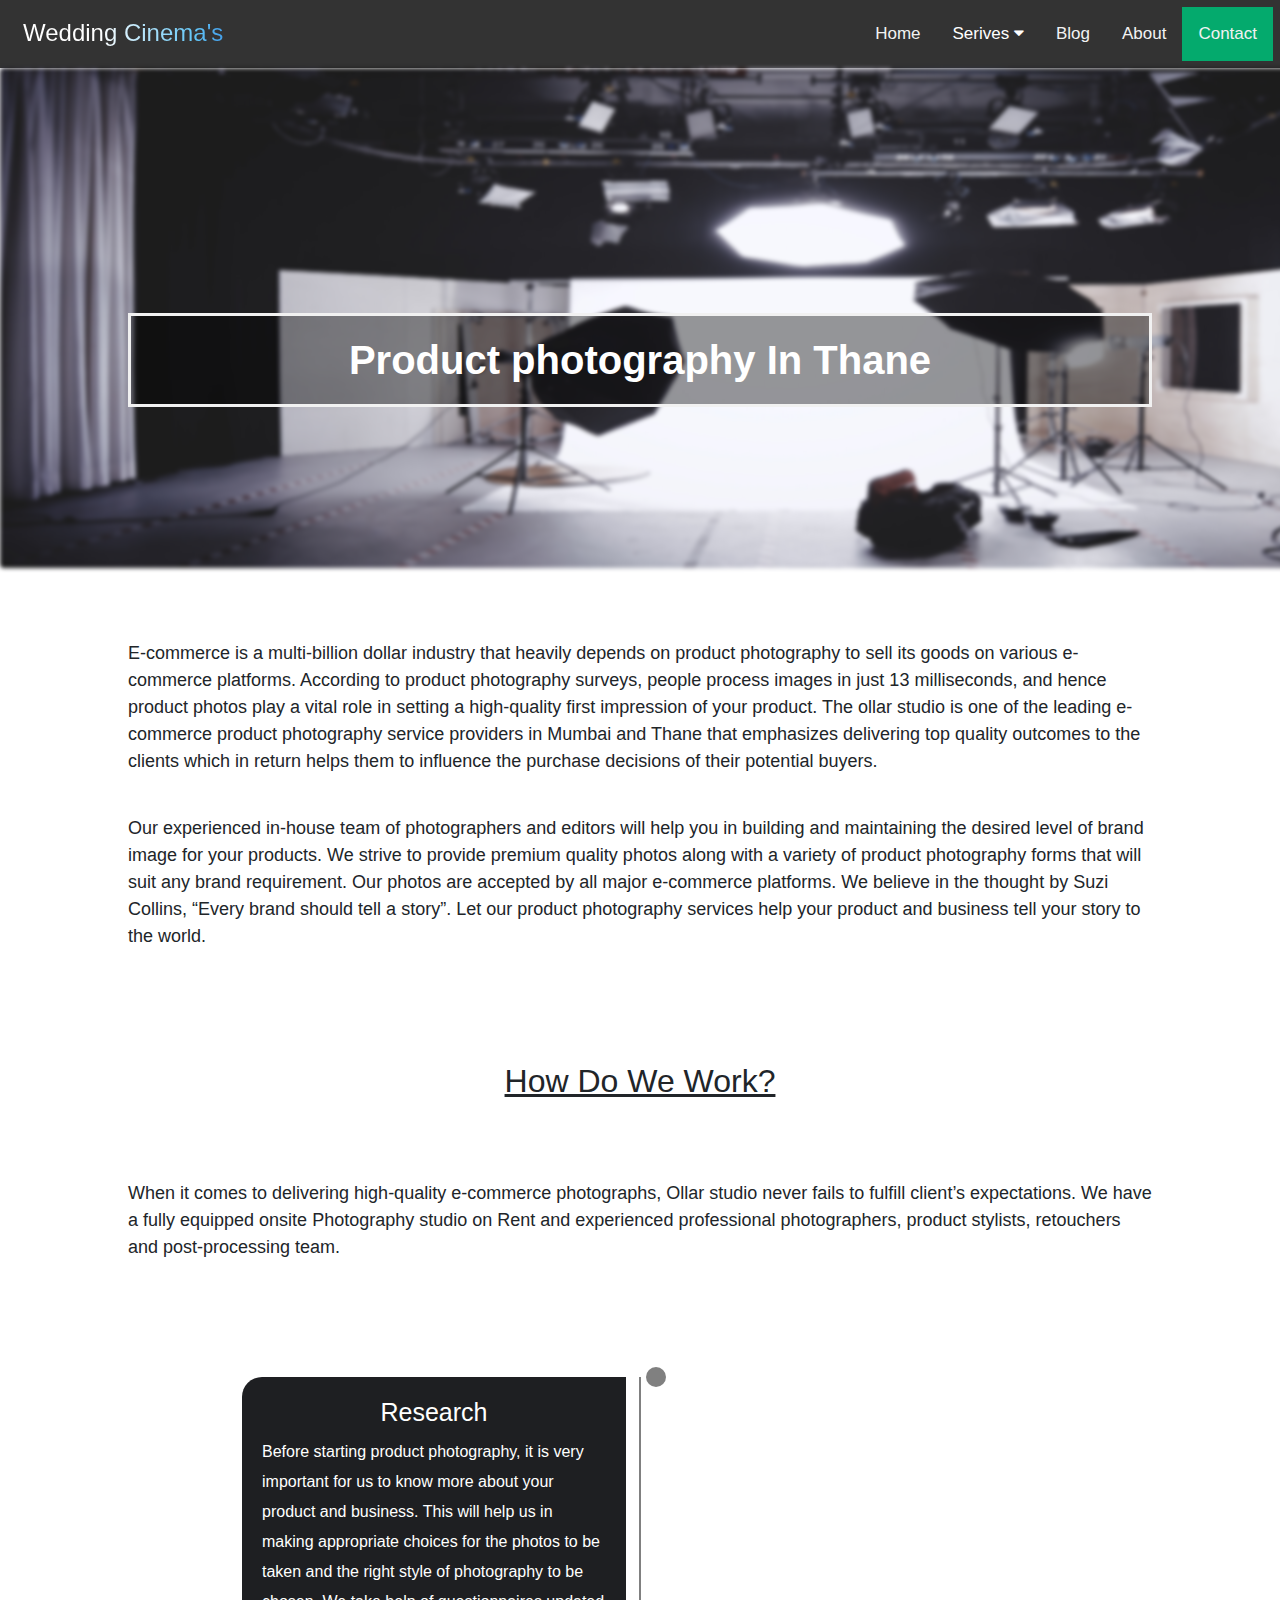
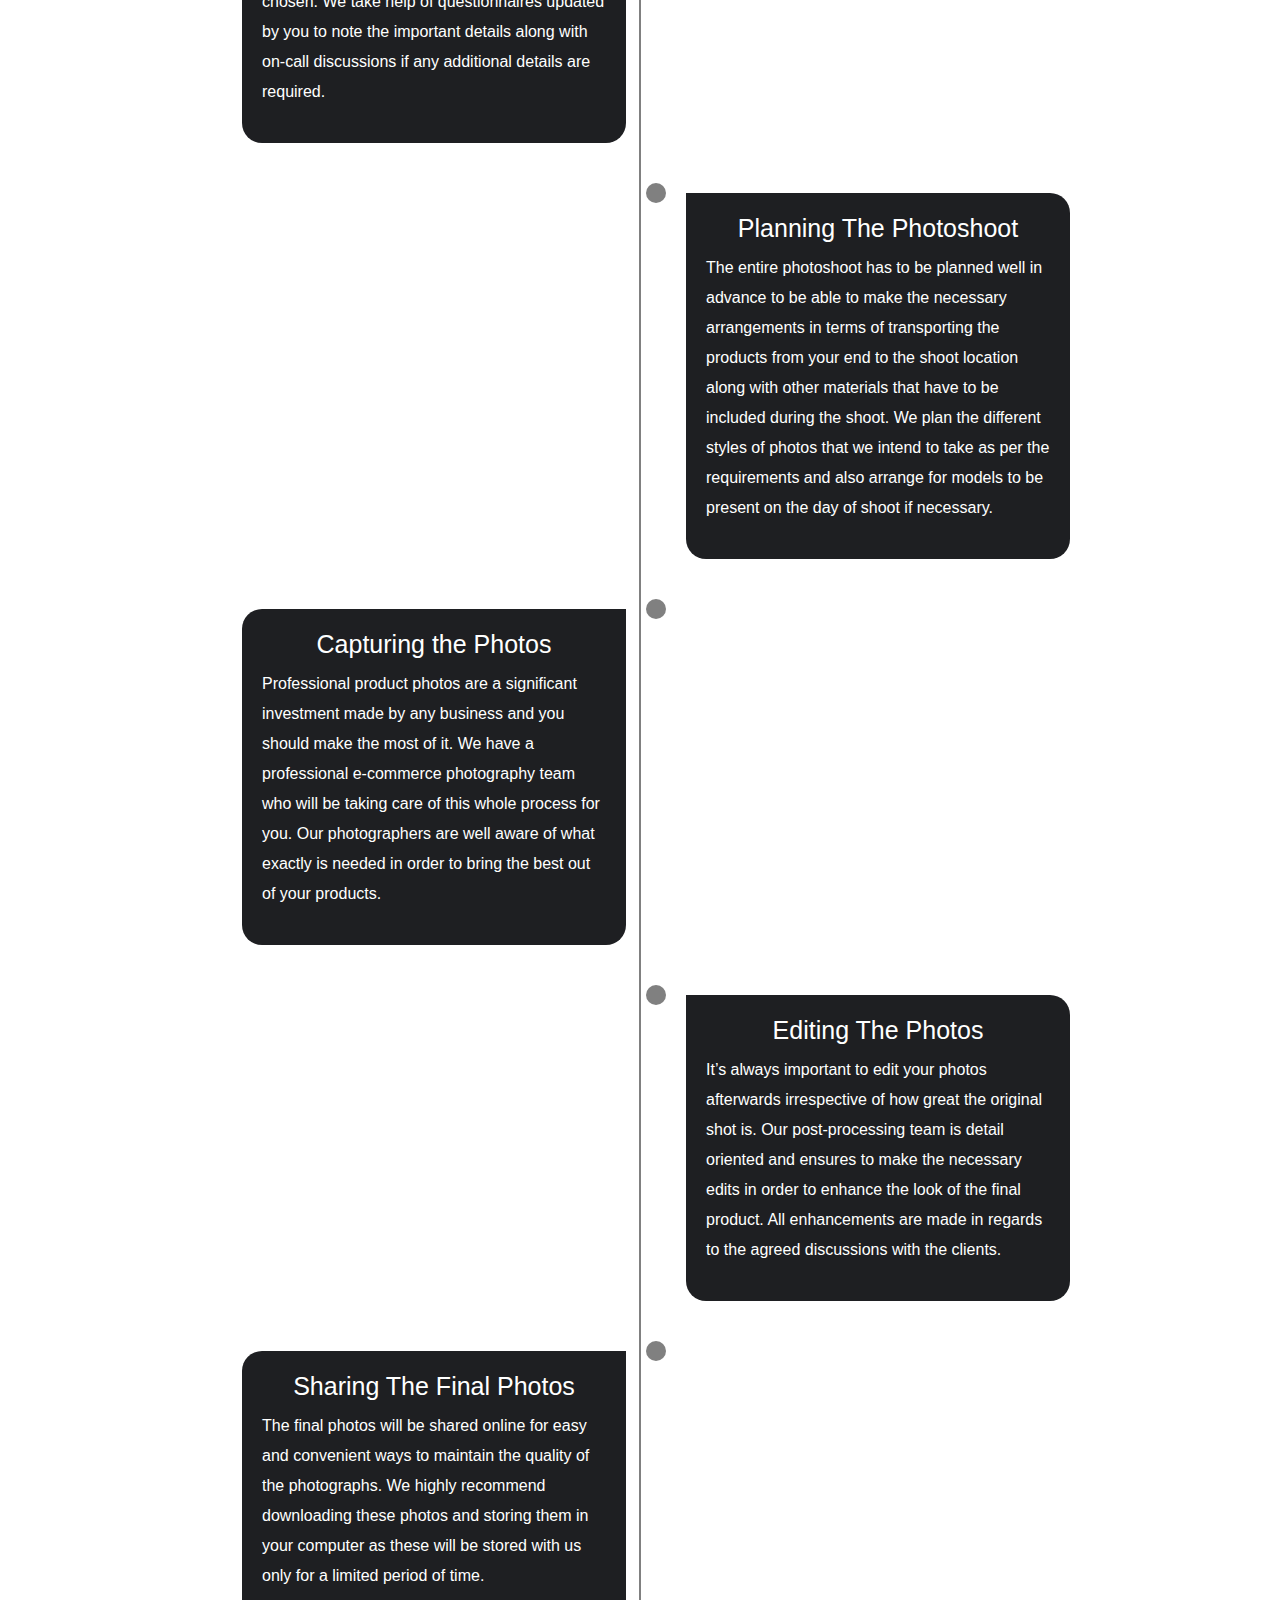
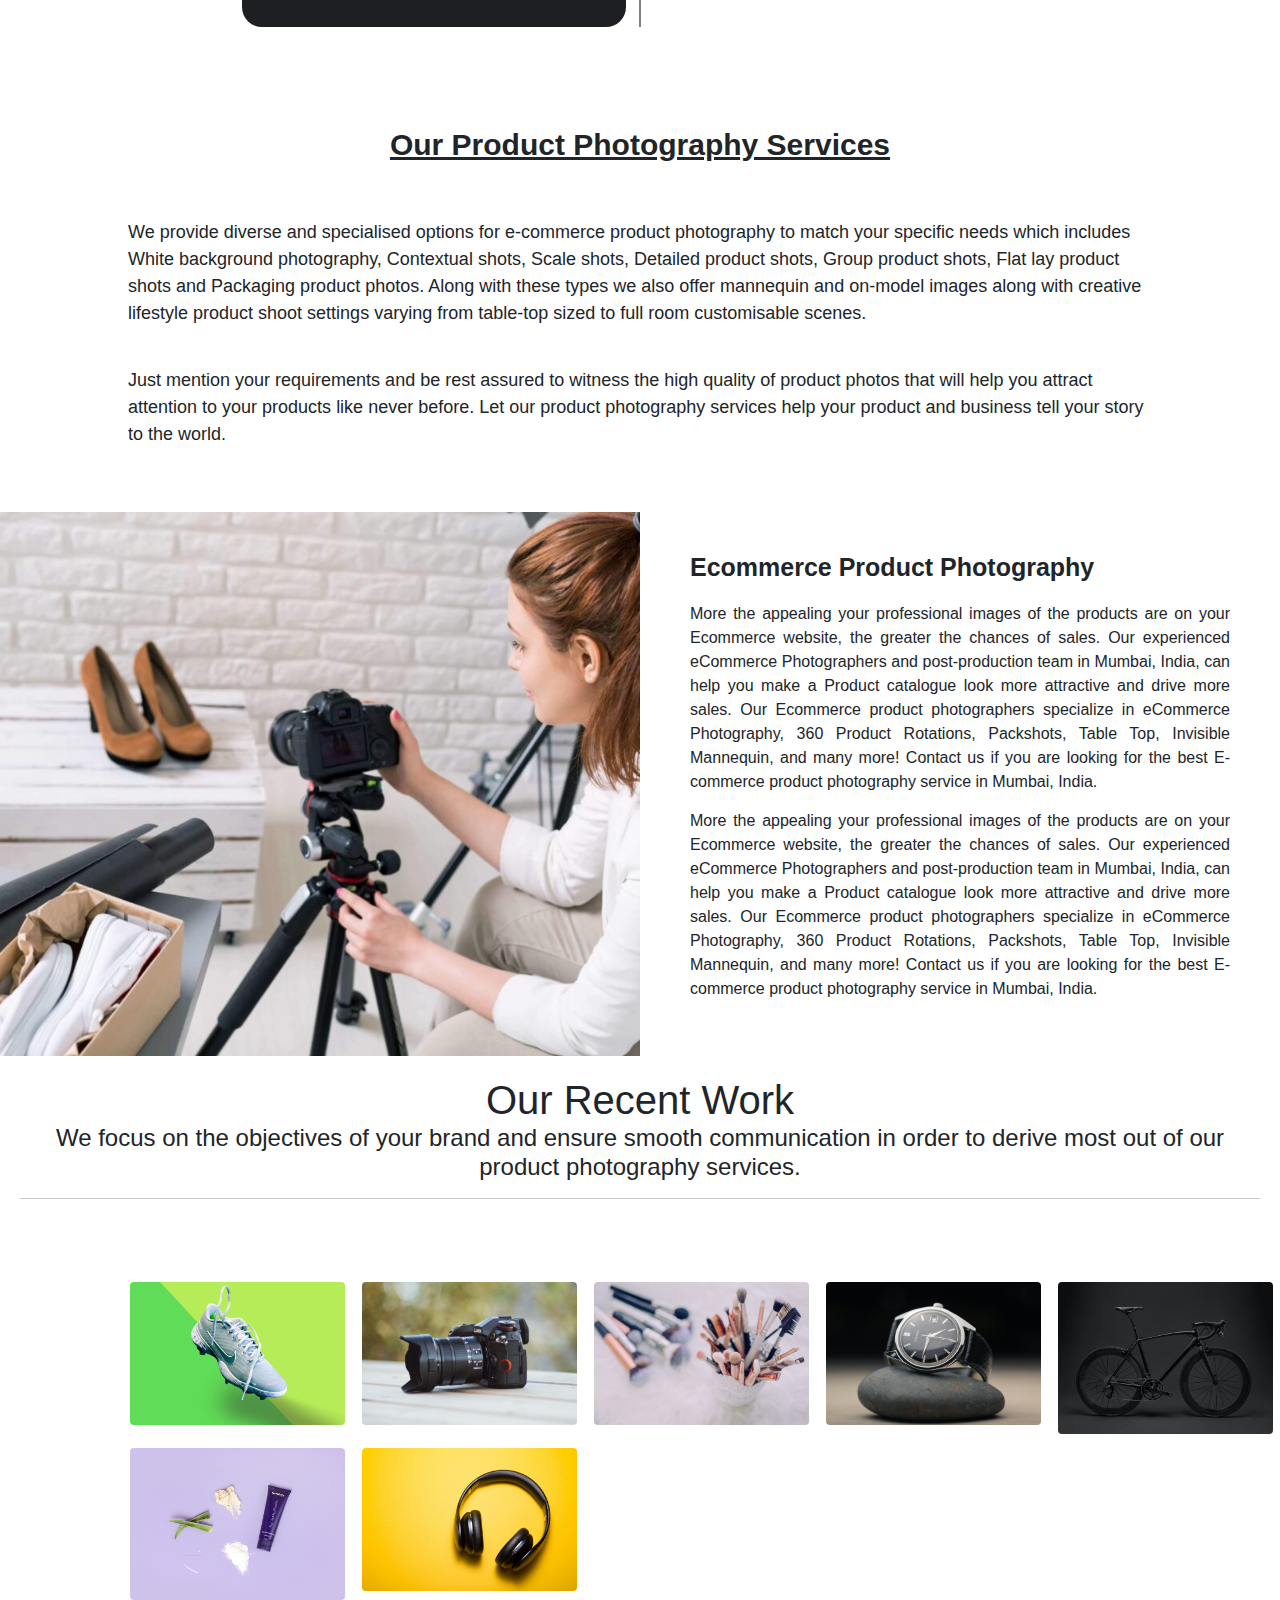
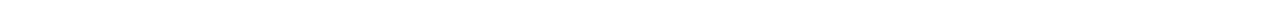
<file: product.html>
<html lang="en">
  <head>
    <meta charset="UTF-8" />
    <meta http-equiv="X-UA-Compatible" content="IE=edge" />
    <meta name="viewport" content="width=device-width, initial-scale=1.0" />
    <title>Product</title>
    <link
      href="https://cdn.jsdelivr.net/npm/bootstrap@5.1.2/dist/css/bootstrap.min.css"
      rel="stylesheet"
      crossorigin="anonymous"
    />
    <link
      rel="stylesheet"
      href="https://cdnjs.cloudflare.com/ajax/libs/font-awesome/4.7.0/css/font-awesome.css"
    />
  </head>
  <style>
    * {
      margin: 0;
      padding: 0;
      box-sizing: border-box;
      text-decoration: none;
      font-family: "Poppins", sans-serif;
    }
    /****************** Navigation Bar *************************/
    .topnav {
      overflow: hidden;
      background-color: #333;
    }

    /**************************** logo   *************************/
    .main-nav {
      background-color: #333;
      padding: 7px;
    }
    .logo {
      float: left;
      display: block;
      background-color: #333;
      text-align: center;
      padding: 12px 16px;
      text-decoration: none;
      font-size: 25px;
      background: linear-gradient(
        to right,
        #fff 20%,
        #65c7f7 40%,
        #0052d4 60%,
        #fff 80%
      );
      background-size: 200% auto;
      color: #000;
      background-clip: text;
      text-fill-color: transparent;
      -webkit-background-clip: text;
      -webkit-text-fill-color: transparent;
      animation: animate 2s linear infinite;
    }
    @keyframes animate {
      to {
        background-position: 200% center;
      }
    }

    .topnav a {
      float: right;
      display: block;
      color: #f2f2f2;
      text-align: center;
      padding: 14px 16px;
      text-decoration: none;
      font-size: 17px;
    }

    .active {
      background-color: #04aa6d;
      color: white;
    }

    .topnav .icon {
      display: none;
    }

    .dropdown {
      float: right;
      overflow: hidden;
    }

    .dropdown .dropbtn {
      font-size: 17px;
      border: none;
      outline: none;
      color: white;
      padding: 14px 16px;
      background-color: inherit;
      font-family: inherit;
      margin: 0;
    }

    .dropdown-content {
      display: none;
      position: absolute;
      background-color: #f9f9f9;
      min-width: 160px;
      box-shadow: 0px 8px 16px 0px rgba(0, 0, 0, 0.2);
      z-index: 1;
    }

    .dropdown-content a {
      float: none;
      color: black;
      padding: 12px 16px;
      text-decoration: none;
      display: block;
      text-align: left;
    }

    .topnav a:hover,
    .dropdown:hover .dropbtn {
      background-color: #555;
      color: white;
    }

    .dropdown-content a:hover {
      background-color: #333;
      color: white;
    }

    .dropdown:hover .dropdown-content {
      display: block;
    }

    @media screen and (max-width: 600px) {
      .topnav a:not(:first-child),
      .dropdown .dropbtn {
        display: none;
      }
      .topnav a.icon {
        float: right;
        display: block;
      }
    }

    @media screen and (max-width: 600px) {
      .topnav.responsive {
        position: relative;
      }
      .topnav.responsive .icon {
        position: absolute;
        right: 0;
        top: 0;
      }
      .topnav.responsive a {
        float: none;
        display: block;
        text-align: left;
      }
      .topnav.responsive .dropdown {
        float: none;
      }
      .topnav.responsive .dropdown-content {
        position: relative;
      }
      .topnav.responsive .dropdown .dropbtn {
        display: block;
        width: 100%;
        text-align: left;
      }
    }
    .proimg {
      height: 500px;
      width: 1580px;
      filter: blur(5px);
      -webkit-filter: blur(2px);
    }
    .bg-text2 {
      background-color: rgb(0, 0, 0); /* Fallback color */
      background-color: rgba(0, 0, 0, 0.4); /* Black w/opacity/see-through */
      color: white;
      font-weight: bold;
      border: 3px solid #f1f1f1;
      position: absolute;
      display: block;
      top: 40%;
      left: 50%;
      transform: translate(-50%, -50%);
      z-index: 2;
      width: 80%;
      padding: 20px;
      text-align: center;
    }
    .p1 {
      font-family: poppins, sans-serif;
      font-size: 18px;
      margin-left: 10%;
      margin-right: 10%;
    }
    .p2 {
      font-family: poppins, sans-serif;
      font-size: 18px;
      margin-left: 10%;
      margin-right: 10%;
    }
    .ch {
      font-family: poppins, sans-serif;
      text-decoration: underline;
      font-size: 30px;
      font-weight: 700;
      text-align: center;
    }
    .p3 {
        font-family: poppins, sans-serif;
        font-size: 18px;
        margin-left: 10%;
        margin-right: 10%;
    }
    * {
  margin: 0;
  padding: 0;
  box-sizing: border-box;
}
html {
  font-family: "Montserrat";
}
.container {
  min-height: 100vh;
  width: 100%;
  display: flex;
  align-items: center;
  justify-content: center;
  padding: 100px 0;
  background-color: #ffffff;
}
.timeline {
  width: 80%;
  height: auto;
  max-width: 800px;
  margin: 0 auto;
  position: relative;
}

.timeline ul {
  list-style: none;
}
.timeline ul li {
  padding: 20px;
  background-color: #1e1f22;
  color: white;
  border-radius: 10px;
  margin-bottom: 20px;
}
.timeline ul li:last-child {
  margin-bottom: 0;
}
.timeline-content h1 {
  font-weight: 500;
  font-size: 25px;
  line-height: 30px;
  margin-bottom: 10px;
}
.timeline-content p {
  font-size: 16px;
  line-height: 30px;
  font-weight: 300;
}
.timeline-content .date {
  font-size: 12px;
  font-weight: 300;
  margin-bottom: 10px;
  letter-spacing: 2px;
}
    @media only screen and (min-width: 768px) {
  .timeline:before {
    content: "";
    position: absolute;
    top: 0;
    left: 50%;
    transform: translateX(-50%);
    width: 2px;
    height: 100%;
    background-color: gray;
  }
  .timeline ul li {
    width: 50%;
    position: relative;
    margin-bottom: 50px;
  }
  .timeline ul li:nth-child(odd) {
    float: left;
    clear: right;
    transform: translateX(-30px);
    border-radius: 20px 0px 20px 20px;
  }
  .timeline ul li:nth-child(even) {
    float: right;
    clear: left;
    transform: translateX(30px);
    border-radius: 0px 20px 20px 20px;
  }
  .timeline ul li::before {
    content: "";
    position: absolute;
    height: 20px;
    width: 20px;
    border-radius: 50%;
    background-color: gray;
    top: 0px;
  }
  .timeline ul li:nth-child(odd)::before {
    transform: translate(50%, -50%);
    right: -30px;
  }
  .timeline ul li:nth-child(even)::before {
    transform: translate(-50%, -50%);
    left: -30px;
  }
  .timeline-content .date {
    position: absolute;
    top: -30px;
  }
  .timeline ul li:hover::before {
    background-color: aqua;
  }
}
    .ch3 {
      font-family: poppins, sans-serif;
      text-decoration: underline;
      font-size: 30px;
      font-weight: 700;
      text-align: center;
    }
    .p4 {
      font-family: poppins, sans-serif;
      font-size: 18px;
      margin-left: 10%;
      margin-right: 10%;
    }
    .p5 {
      font-family: poppins, sans-serif;
      font-size: 18px;
      margin-left: 10%;
      margin-right: 10%;
    }
    * {
      padding: 0;
      margin: 0;
    }
    body {
      overflow-x: hidden;
      font-family: "PT Sans", sans-serif;
    }
    .section-container {
      --bs-gutter-x: 1.5rem;
      --bs-gutter-y: 0;
      display: flex;
      flex-wrap: wrap;
    }
    .section-container .columns {
      flex: 0 0 auto;
      width: 50%;
    }
    .section-container .columns.image {
      background-position: center;
      background-repeat: no-repeat;
      background-size: cover;
    }
    .section-container .columns.content .content-container {
      padding: 40px 50px;
    }
    .section-container .columns.content .content-container h5 {
      font-weight: 700;
      font-size: 25px;
      margin-bottom: 20px;
    }
    .section-container .columns.content .content-container p {
      font-weight: 400;
      font-size: 16px;
      margin-bottom: 20px;
      margin-bottom: 15px;
      text-align: justify;
    }
    @media screen and (max-width: 767px) {
      .section-container {
        flex-flow: row wrap;
      }
      .section-container .columns.image {
        display: block;
        order: 1;

        width: 100%;
        height: 250px;
      }
      .section-container .columns.content {
        display: block;
        order: 2;
        width: 100%;
      }
      .section-container .columns.content .content-container {
        padding: 20px 35px;
      }
      .section-container .columns.content .content-container h5 {
        margin-bottom: 5px;
      }
    }
    .ch6 {
      font-family: poppins, sans-serif;
      text-decoration: underline;
      font-size: 30px;
      font-weight: 700;
      text-align: center;
    }
    
 *{
   margin: 0px;
}

    h1{
    text-align: center;
    }
    p{
        font-size: 24px;
    }

    header{
        font-family: 'Dokdo', cursive;
        font-size: 30px;
        padding: 20px;
    }
    main{
         margin-left: 120px;
        width: 100%;
        margin-top: 40px;
    }
    .box{
        width: 20%;
        float: left;
        padding: 7px;
        padding-left: 10px;  
        display: block;
        overflow: hidden;
        border-radius: 3px;
    }

    img{
        width: 100%;
        border-radius: 4px;
    }

    /* .popup{
        transform: scale(2,2);
        transition: .3s transform;
    }  */

  </style>
  <body>
    <!--  Navigation Bar  -->
    <div class="main-nav">
      <span class="logo"><h4>Wedding Cinema's</h4></span>
      <div class="topnav" id="myTopnav">
        <a href="#contact" class="active">Contact</a>
        <a href="#about">About</a>
        <a href="#blog">Blog</a>
        <div class="dropdown">
          <button class="dropbtn">
            Serives
            <i class="fa fa-caret-down"></i>
          </button>
          <div class="dropdown-content">
            <a href="#">Pre-Wedding</a>
            <a href="#">Wedding</a>
            <a href="#">Cinematic video</a>
            <a href="#">Product</a>
          </div>
        </div>
        <a href="#home">Home</a>
        <a
          href="javascript:void(0);"
          style="font-size: 15px"
          class="icon"
          onclick="myFunction()"
          >&#9776;</a
        >
      </div>
    </div>
    <div>
      <img src="card/photostudio.jpg" class="proimg" alt="" />
      <h1 class="bg-text2">Product photography In Thane</h1>
      <br/>
    </div><br><br>
    <div>
        <p class="p1">
          E-commerce is a multi-billion dollar industry that heavily depends on product photography to sell its goods on various e-commerce platforms. According to product photography surveys, people process images in just 13 milliseconds, and hence product photos play a vital role in setting a high-quality first impression of your product. The ollar studio is one of the leading e-commerce product photography service providers in Mumbai and Thane that emphasizes delivering top quality outcomes to the clients which in return helps them to influence the purchase decisions of their potential buyers. 
        </p>
        <br/>
      <p class="p2">
        Our experienced in-house team of photographers and editors will help you in building and maintaining the desired level of brand image for your products. We strive to provide premium quality photos along with a variety of product photography forms that will suit any brand requirement. Our photos are accepted by all major e-commerce platforms. We believe in the thought by Suzi Collins, “Every brand should tell a story”. Let our product photography services help your product and business tell your story to the world.
      </p>
      <br /><br><br><br>
      <div class="ch">
        <h2>How Do We Work?</h2>
      </div><br><br><br>
      <div>
            <p class="p3">
                When it comes to delivering high-quality e-commerce photographs, Ollar studio never fails to fulfill client’s expectations. We have a fully equipped onsite Photography studio on Rent and experienced professional photographers, product stylists, retouchers and post-processing team. 
            </p>
      </div>
      <div class="container">
        <div class="timeline">
          <ul>
            <li>
              <div class="timeline-content">
                <h3 class="date">20th may, 2010</h3>
                <h1>Research</h1>
                <p>Before starting product photography, it is very important for us to know more about your product and business. This will help us in making appropriate choices for the photos to be taken and the right style of photography to be chosen. We take help of questionnaires updated by you to note the important details along with on-call discussions if any additional details are required.</p>
              </div>
            </li>
            <li>
              <div class="timeline-content">
                <h3 class="date">20th may, 2010</h3>
                <h1>Planning The Photoshoot</h1>
                <p>The entire photoshoot has to be planned well in advance to be able to make the necessary arrangements in terms of transporting the products from your end to the shoot location along with other materials that have to be included during the shoot. We plan the different styles of photos that we intend to take as per the requirements and also arrange for models to be present on the day of shoot if necessary.</p>
              </div>
            </li>
            <li>
              <div class="timeline-content">
                <h3 class="date">20th may, 2010</h3>
                <h1>Capturing the Photos</h1>
                <p>Professional product photos are a significant investment made by any business and you should make the most of it. We have a professional e-commerce photography team who will be taking care of this whole process for you. Our photographers are well aware of what exactly is needed in order to bring the best out of your products.</p>
              </div>
            </li>
            <li>
              <div class="timeline-content">
                <h3 class="date">20th may, 2010</h3>
                <h1>Editing The Photos</h1>
                <p>It’s always important to edit your photos afterwards irrespective of how great the original shot is. Our post-processing team is detail oriented and ensures to make the necessary edits in order to enhance the look of the final product. All enhancements are made in regards to the agreed discussions with the clients.</p>
              </div>
            </li>
            <li>
                <div class="timeline-content">
                  <h3 class="date">20th may, 2010</h3>
                  <h1>Sharing The Final Photos</h1>
                  <p>The final photos will be shared online for easy and convenient ways to maintain the quality of the photographs. We highly recommend downloading these photos and storing them in your computer as these will be stored with us only for a limited period of time.
                </p>
                </div>
              </li>
          </ul>
        </div>
      </div>
      <div>
        <h2 class="ch3">Our Product Photography Services</h2>
      </div><br><br>
      <div>
        <p class="p4">
            We provide diverse and specialised options for e-commerce product photography to match your specific needs which includes White background photography, Contextual shots, Scale shots, Detailed product shots, Group product shots, Flat lay product shots and Packaging product photos. Along with these types we also offer mannequin and on-model images along with creative lifestyle product shoot settings varying from table-top sized to full room customisable scenes.
        </p><br>
        <p class="p5"> Just mention your requirements and be rest assured to witness the high quality of product photos that will help you attract attention to your products like never before.  Let our product photography services help your product and business tell your story to the world.</p>
      </div><br><br>
      <div class="section-container">
        <div
          class="columns image"
          style="background-image: url('card/ecom.jpeg')"
        >
          &nbsp;
        </div>
      <div class="columns content">
        <div class="content-container">
          <h5>Ecommerce Product Photography</h5>
          <p>
            More the appealing your professional images of the products are on your Ecommerce website, the greater the chances of sales. Our experienced eCommerce Photographers and post-production team in Mumbai, India, can help you make a Product catalogue look more attractive and drive more sales. Our Ecommerce product photographers specialize in eCommerce Photography, 360 Product Rotations, Packshots, Table Top, Invisible Mannequin, and many more! Contact us if you are looking for the best E-commerce product photography service in Mumbai, India.
          </p>
          <p>
            More the appealing your professional images of the products are on your Ecommerce website, the greater the chances of sales. Our experienced eCommerce Photographers and post-production team in Mumbai, India, can help you make a Product catalogue look more attractive and drive more sales. Our Ecommerce product photographers specialize in eCommerce Photography, 360 Product Rotations, Packshots, Table Top, Invisible Mannequin, and many more! Contact us if you are looking for the best E-commerce product photography service in Mumbai, India.
          </p>
        </div>
      </div><br><br><br><br>
            <header>
             
             <h1>
                Our Recent Work <p>We focus on the objectives of your brand and ensure smooth communication in order to derive most out of our product photography services.</p>
                </h1>
                <hr/>
            
            </header>
            
        <main>
             <div class="box">
            <img src="card/g1.jpg" class="popup"></div>
            <div class="box">
            <img src="card/g2.jpg" class="popup"></div>
            <div class="box">
            <img src="card/g3.jpg" class="popup"></div>
            <div class="box">
            <img src="card/g6.jpg" class="popup"></div>
            <div class="box">
            <img src="card/g5.jpg" class="popup"></div>
            <div class="box">
            <img src="card/g7.jpg" class="popup"></div>
            <div class="box">
            <img src="card/g8.jpg" class="popup"></div>
        </main>
            
  </body>
</html>
</file>
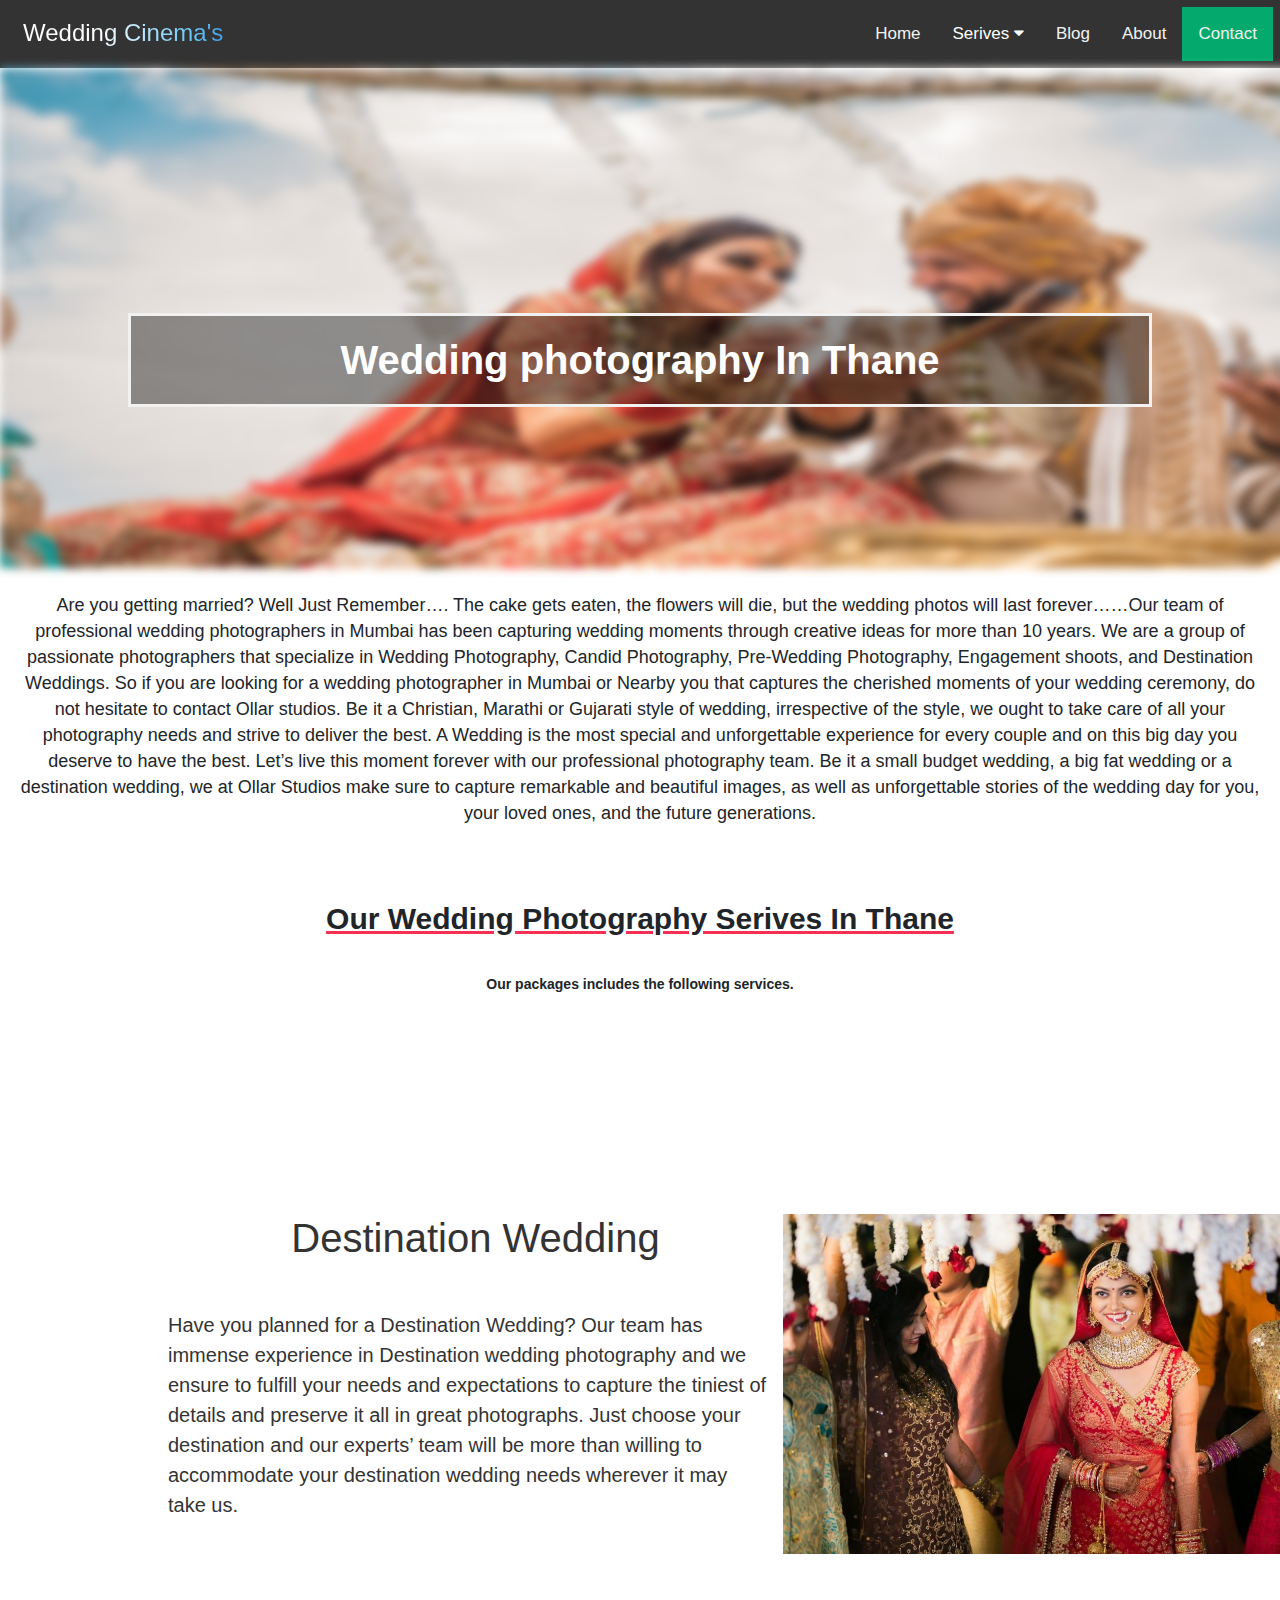
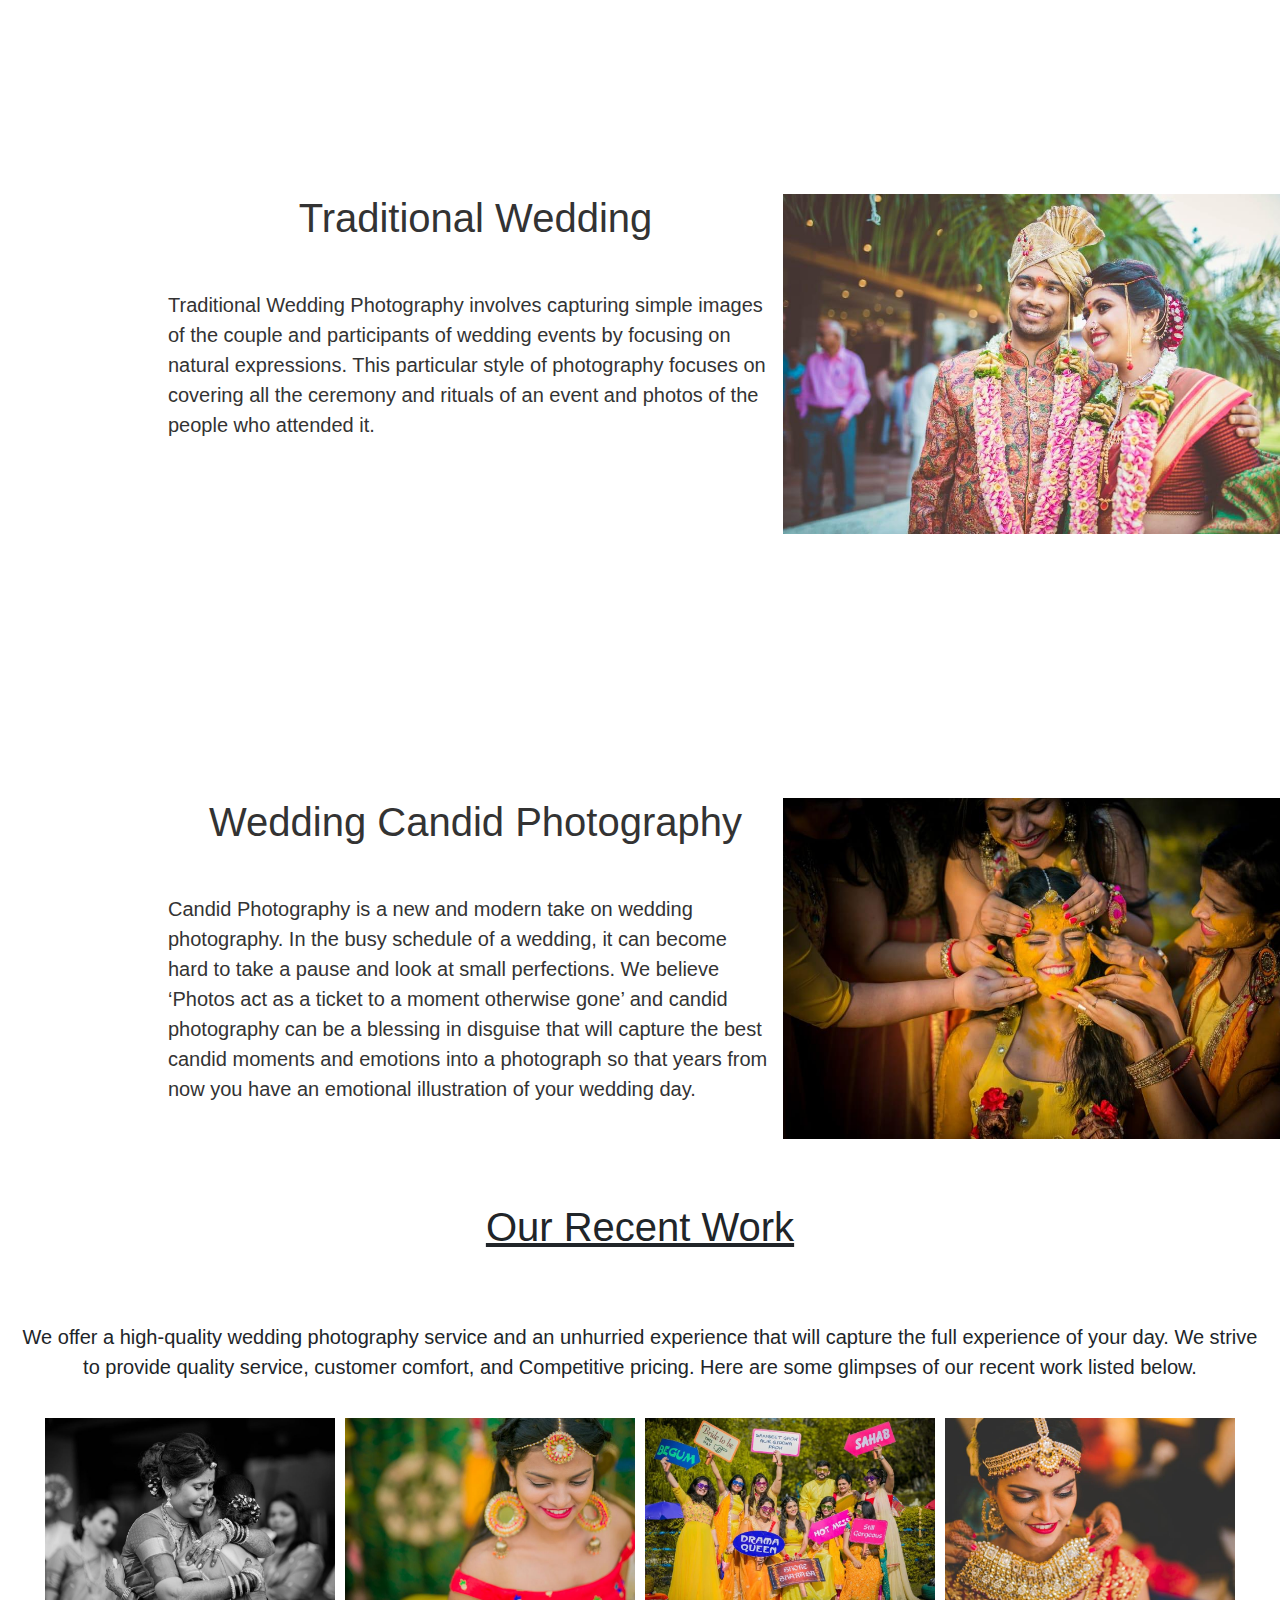
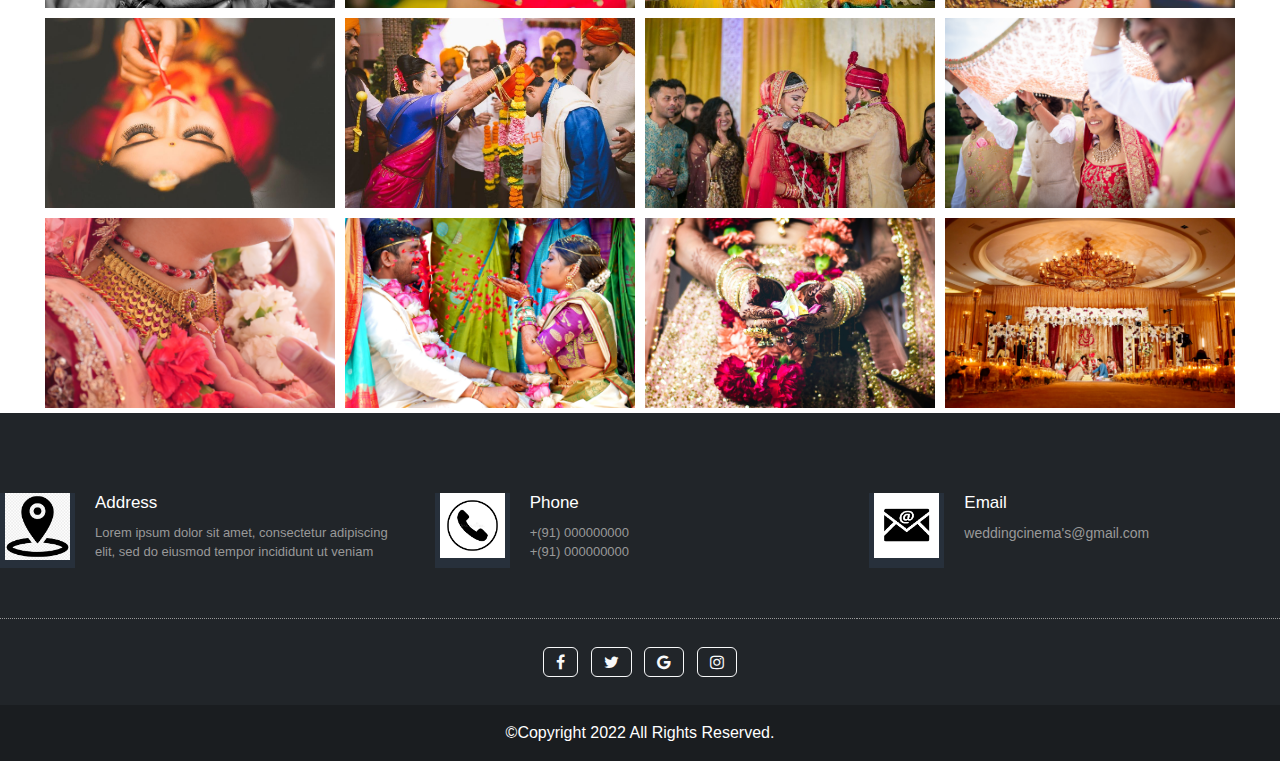
<file: wedding.html>
<html lang="en">
  <head>
    <meta charset="UTF-8" />
    <meta http-equiv="X-UA-Compatible" content="IE=edge" />
    <meta name="viewport" content="width=device-width, initial-scale=1.0" />
    <title>wedding</title>
    <link
      href="https://cdn.jsdelivr.net/npm/bootstrap@5.1.2/dist/css/bootstrap.min.css"
      rel="stylesheet"
      crossorigin="anonymous"
    />
    <link
      rel="stylesheet"
      href="https://cdnjs.cloudflare.com/ajax/libs/font-awesome/4.7.0/css/font-awesome.css"
    />
  </head>
  <style>
    * {
      margin: 0;
      padding: 0;
      box-sizing: border-box;
      text-decoration: none;
      font-family: "Poppins", sans-serif;
    }
    /****************** Navigation Bar *************************/
    .topnav {
      overflow: hidden;
      background-color: #333;
    }

    /**************************** logo   *************************/
    .main-nav {
      background-color: #333;
      padding: 7px;
    }
    .logo {
      float: left;
      display: block;
      background-color: #333;
      text-align: center;
      padding: 12px 16px;
      text-decoration: none;
      font-size: 25px;
      background: linear-gradient(
        to right,
        #fff 20%,
        #65c7f7 40%,
        #0052d4 60%,
        #fff 80%
      );
      background-size: 200% auto;
      color: #000;
      background-clip: text;
      text-fill-color: transparent;
      -webkit-background-clip: text;
      -webkit-text-fill-color: transparent;
      animation: animate 2s linear infinite;
    }
    @keyframes animate {
      to {
        background-position: 200% center;
      }
    }

    .topnav a {
      float: right;
      display: block;
      color: #f2f2f2;
      text-align: center;
      padding: 14px 16px;
      text-decoration: none;
      font-size: 17px;
    }

    .active {
      background-color: #04aa6d;
      color: white;
    }

    .topnav .icon {
      display: none;
    }

    .dropdown {
      float: right;
      overflow: hidden;
    }

    .dropdown .dropbtn {
      font-size: 17px;
      border: none;
      outline: none;
      color: white;
      padding: 14px 16px;
      background-color: inherit;
      font-family: inherit;
      margin: 0;
    }

    .dropdown-content {
      display: none;
      position: absolute;
      background-color: #f9f9f9;
      min-width: 160px;
      box-shadow: 0px 8px 16px 0px rgba(0, 0, 0, 0.2);
      z-index: 1;
    }

    .dropdown-content a {
      float: none;
      color: black;
      padding: 12px 16px;
      text-decoration: none;
      display: block;
      text-align: left;
    }

    .topnav a:hover,
    .dropdown:hover .dropbtn {
      background-color: #555;
      color: white;
    }

    .dropdown-content a:hover {
      background-color: #333;
      color: white;
    }

    .dropdown:hover .dropdown-content {
      display: block;
    }

    @media screen and (max-width: 600px) {
      .topnav a:not(:first-child),
      .dropdown .dropbtn {
        display: none;
      }
      .topnav a.icon {
        float: right;
        display: block;
      }
    }

    @media screen and (max-width: 600px) {
      .topnav.responsive {
        position: relative;
      }
      .topnav.responsive .icon {
        position: absolute;
        right: 0;
        top: 0;
      }
      .topnav.responsive a {
        float: none;
        display: block;
        text-align: left;
      }
      .topnav.responsive .dropdown {
        float: none;
      }
      .topnav.responsive .dropdown-content {
        position: relative;
      }
      .topnav.responsive .dropdown .dropbtn {
        display: block;
        width: 100%;
        text-align: left;
      }
    }
    .wedimg {
      height: 500px;
      width: 1580px;
      filter: blur(5px);
      -webkit-filter: blur(5px);
    }
    .bg-text {
      background-color: rgb(0, 0, 0); /* Fallback color */
      background-color: rgba(0, 0, 0, 0.4); /* Black w/opacity/see-through */
      color: white;
      font-weight: bold;
      border: 3px solid #f1f1f1;
      position: absolute;
      display: block;
      top: 40%;
      left: 50%;
      transform: translate(-50%, -50%);
      z-index: 2;
      width: 80%;
      padding: 20px;
      text-align: center;
    }
    .text {
      font-family: poppins, sans-serif;
      font-size: 18px;
      line-height: 26px;
      text-align: center;
      background-color: #ffffff;
      display: block;
      text-emphasis-color: #333333;
      padding-left: 20px;
      padding-right: 20px;
    }
    .h2-a {
      font-family: poppins, sans-serif;
      font-size: 30px;
      font-weight: 700;
      padding: 15px 0px 15px 0px;
      line-height: 27.8571px;
      text-decoration: underline #f72f53;
      text-align: center;
      word-spacing: 0px;
    }
    .h6-b {
      font-family: poppins, sans-serif;
      font-size: 14px;
      line-height: 26px;
      height: auto;
      width: auto;
      font-weight: 700;
      padding: 15px 0px 15px 0px;
      line-height: 27.8571px;
      text-align: center;
      word-spacing: 0px;
    }
    .team1 {
      height: 339.391px;
      width: 509.594px;
      padding: 10px 10px;
      margin-left: 200px;
    }
    .section {
      display: flex;
      justify-content: space-between;
      padding: 40px;
      width: 80%;
      margin: 10rem auto 0 auto;
    }
    .section img {
      height: 340.339px;
    }
    .section h1 {
      margin: 0;
      font-weight: 500;
      text-align: center;
      color: #333333;
    }
    .section p {
      color: #333;
      font-family: poppins, sans-serif;
      margin-right: 15px;
      font-size: 20px;
      font-weight: 14px;
      height: 156px;
      width: 600px;
    }
    .section1 {
      display: flex;
      justify-content: space-between;
      padding: 40px;
      width: 80%;
      margin: 10rem auto 0 auto;
    }
    .kk {
      height: 340.339px;
    }
    .section1 h1 {
      margin: 0;
      font-weight: 500;
      text-align: center;
      color: #333333;
    }
    .section1 p {
      color: #333;
      font-family: poppins, sans-serif;
      margin-right: 15px;
      font-size: 20px;
      font-weight: 14px;
      height: 156px;
      width: 600px;
    }
    .section2 {
      display: flex;
      justify-content: space-between;
      padding: 40px;
      width: 80%;
      margin: 10rem auto 0 auto;
    }
    .section2 img {
      height: 340.339px;
    }
    .section2 h1 {
      margin: 0;
      font-weight: 500;
      text-align: center;
      color: #333333;
    }
    .section2 p {
      color: #333;
      font-family: poppins, sans-serif;
      margin-right: 15px;
      font-size: 20px;
      font-weight: 14px;
      height: 156px;
      width: 600px;
    }
    .h2-g {
      font-family: poppins, sans-serif;
      text-align: center;
      font-weight: 14px;
      font-size: 40px;
      text-decoration: underline;
    }
    .g2 {
      font-family: poppins, sans-serif;
      text-align: center;
      font-weight: 14px;
      font-size: 20px;
      padding: 15px;
    }
    /* Gallary  */
    * {
      margin: 0;
      padding: 0;
      box-sizing: border-box;
    }
    .container2 {
      position: relative;
    }
    .gallery2 {
      display: flex;
      flex-wrap: wrap;
      justify-content: center;
      width: 100%;
    }
    .gallery2 img {
      width: 300px;
      height: 200px;
      object-fit: cover;
      padding: 5px;
      transition: all 4;
    }
    .gallery2 img:hover {
      cursor: pointer;
      box-shadow: 0px 0px 10px lightgray;
      transform: scale(1.03);
    }
    .popup {
      position: fixed;
      top: 0;
      left: 0;
      z-index: 10;
      width: 100%;
      height: 100%;
      display: none;
      background-color: rgba(0, 0, 0, 0.7);
      z-index: 20;
    }
    .popup span {
      position: absolute;
      top: 0;
      right: 10px;
      color: white;
      cursor: pointer;
      font-size: 40px;
      cursor: pointer;
      z-index: 20;
    }
    .popup img {
      position: absolute;
      top: 50%;
      left: 50%;
      transform: translate(-50%, -50%);
      max-width: 750px;
      object-fit: cover;
    }
    @media (max-width: 760px) {
      .popup img {
        width: 95%;
      }
    }
    .footer-main {
      padding-top: 70px;
      position: relative;
      align-items: center;
      /* padding-left: 15px; */
    }

    .address-main > div.col-lg-4 {
      border-bottom: dotted 1px #999;
    }
    .address-box {
      padding: 10px 0;
      margin-bottom: 30px;
    }
    .add-icon {
      float: left;
      width: 60px;
      display: inline-block;
      padding: 0px 5px;
    }
    .address-box .add-icon {
      background: #27303b;
      height: 75px;
      line-height: 75px;
      width: 75px;
      margin-right: 20px;
      text-align: center;
    }
    .add-icon img {
      width: 100%;
    }
    .address-box .add-icon img {
      max-width: 75px;
      max-height: 75px;
    }
    .add-content {
      padding-left: 70px;
    }
    .add-content h5 {
      font-size: 17px;
      color: #ffffff;
      padding: 0;
      font-weight: 500;
      margin-bottom: 10px;
    }
    .add-content p {
      font-size: 13px;
      color: #999999;
      font-weight: 300;
    }
    .add-content p a {
      font-size: 14px;
      color: #999999;
      font-weight: 300;
      word-wrap: break-word;
    }
    .add-content p a:hover {
      color: #ffb32d;
    }
  </style>
  <body>
    <!--  Navigation Bar  -->
    <div class="main-nav">
      <span class="logo"><h4>Wedding Cinema's</h4></span>
      <div class="topnav" id="myTopnav">
        <a href="#contact" class="active">Contact</a>
        <a href="#about">About</a>
        <a href="#blog">Blog</a>
        <div class="dropdown">
          <button class="dropbtn">
            Serives
            <i class="fa fa-caret-down"></i>
          </button>
          <div class="dropdown-content">
            <a href="#">Pre-Wedding</a>
            <a href="#">Wedding</a>
            <a href="#">Cinematic video</a>
            <a href="#">Product</a>
          </div>
        </div>
        <a href="#home">Home</a>
        <a
          href="javascript:void(0);"
          style="font-size: 15px"
          class="icon"
          onclick="myFunction()"
          >&#9776;</a
        >
      </div>
    </div>
    <div>
      <img src="card/wedding.jpg" class="wedimg" alt="" />
      <h1 class="bg-text">Wedding photography In Thane</h1>
      <br />
    </div>
    <div class="text">
      <p>
        Are you getting married? Well Just Remember…. The cake gets eaten, the
        flowers will die, but the wedding photos will last forever……Our team of
        professional wedding photographers in Mumbai has been capturing wedding
        moments through creative ideas for more than 10 years. We are a group of
        passionate photographers that specialize in Wedding Photography, Candid
        Photography, Pre-Wedding Photography, Engagement shoots, and Destination
        Weddings. So if you are looking for a wedding photographer in Mumbai or
        Nearby you that captures the cherished moments of your wedding ceremony,
        do not hesitate to contact Ollar studios. Be it a Christian, Marathi or
        Gujarati style of wedding, irrespective of the style, we ought to take
        care of all your photography needs and strive to deliver the best. A
        Wedding is the most special and unforgettable experience for every
        couple and on this big day you deserve to have the best. Let’s live this
        moment forever with our professional photography team. Be it a small
        budget wedding, a big fat wedding or a destination wedding, we at Ollar
        Studios make sure to capture remarkable and beautiful images, as well as
        unforgettable stories of the wedding day for you, your loved ones, and
        the future generations.
      </p>
    </div>
    <br /><br />
    <div>
      <h2 class="h2-a">Our Wedding Photography Serives In Thane</h2>
      <h6 class="h6-b">Our packages includes the following services.</h6>
    </div>
    <div class="section">
      <div class="text3">
        <h1>Destination Wedding</h1>
        <br /><br />
        <p>
          Have you planned for a Destination Wedding? Our team has immense
          experience in Destination wedding photography and we ensure to fulfill
          your needs and expectations to capture the tiniest of details and
          preserve it all in great photographs. Just choose your destination and
          our experts’ team will be more than willing to accommodate your
          destination wedding needs wherever it may take us.
        </p>
      </div>
      <img src="card/team1.jpeg" alt="" />
    </div>

    <div class="section1">
      <div class="text4">
        <h1>Traditional Wedding</h1>
        <br /><br />
        <p>
          Traditional Wedding Photography involves capturing simple images of
          the couple and participants of wedding events by focusing on natural
          expressions. This particular style of photography focuses on covering
          all the ceremony and rituals of an event and photos of the people who
          attended it.
        </p>
      </div>
      <img src="card/team2.jpeg" alt="" class="kk" />
    </div>
    <br />
    <div class="section2">
      <div class="text5">
        <h1>Wedding Candid Photography</h1>
        <br /><br />
        <p>
          Candid Photography is a new and modern take on wedding photography. In
          the busy schedule of a wedding, it can become hard to take a pause and
          look at small perfections. We believe ‘Photos act as a ticket to a
          moment otherwise gone’ and candid photography can be a blessing in
          disguise that will capture the best candid moments and emotions into a
          photograph so that years from now you have an emotional illustration
          of your wedding day.
        </p>
      </div>
      <img src="card/team3.jpeg" alt="" />
    </div>
    <br />
    <div>
      <h2 class="h2-g">Our Recent Work</h2>
      <br /><br />
      <p class="g2">
        We offer a high-quality wedding photography service and an unhurried
        experience that will capture the full experience of your day. We strive
        to provide quality service, customer comfort, and Competitive pricing.
        Here are some glimpses of our recent work listed below.
      </p>
    </div>
    <div class="container2">
      <div class="gallery2">
        <img src="gallary/g1.jpeg" alt="" />
        <img src="gallary/g2.jpeg" alt="" />
        <img src="gallary/g3.jpeg" alt="" />
        <img src="gallary/g4.jpeg" alt="" />
        <img src="gallary/g5.jpeg" alt="" />
        <img src="gallary/g6.jpeg" alt="" />
        <img src="gallary/g7.jpeg" alt="" />
        <img src="gallary/g8.jpg" alt="" />
        <img src="gallary/g9.jpg" alt="" />
        <img src="gallary/g10.jpg" alt="" />
        <img src="gallary/g11.jpg" alt="" />
        <img src="gallary/g12.jpg" alt="" />
      </div>
      <div class="popup">
        <span>&times; </span>
      </div>
    </div>
    <script src="home.js"></script>
    <footer class="footer-main bg-dark fixed-bottom">
      <div class="container3">
        <div class="row address-main">
          <div class="col-lg-4 col-sm-12 col-xs-12">
            <div class="address-box clearfix">
              <div class="add-icon">
                <img src="images/location1.png" alt="" />
              </div>
              <div class="add-content">
                <h5>Address</h5>
                <p>
                  Lorem ipsum dolor sit amet, consectetur adipiscing elit, sed
                  do eiusmod tempor incididunt ut veniam
                </p>
              </div>
            </div>
          </div>
          <div class="col-lg-4 col-sm-12 col-xs-12">
            <div class="address-box clearfix">
              <div class="add-icon">
                <img src="images/phone1.png" alt="" />
              </div>
              <div class="add-content">
                <h5>Phone</h5>
                <p>
                  +(91) 000000000 <br />
                  +(91) 000000000
                </p>
              </div>
            </div>
          </div>
          <div class="col-lg-4 col-sm-12 col-xs-12">
            <div class="address-box clearfix">
              <div class="add-icon">
                <img src="images/gmail.png" alt="" />
              </div>
              <div class="add-content">
                <h5>Email</h5>
                <p>
                  <a href="mailto:" style="text-decoration: none"
                    >weddingcinema's@gmail.com</a
                  >
                </p>
              </div>
            </div>
          </div>
        </div>
      </div>

      <!-- Copyright Footer -->
      <footer class="bg-dark text-center text-white">
        <!-- Grid container -->
        <div class="container p-4 pb-0">
          <!-- Section: Social media -->
          <section class="mb-4">
            <!-- Facebook -->
            <a
              class="btn btn-outline-light btn-floating m-1"
              href="#!"
              role="button"
            >
              <i class="fa fa-facebook" aria-hidden="true"></i>
            </a>

            <!-- Twitter -->
            <a
              class="btn btn-outline-light btn-floating m-1"
              href="#!"
              role="button"
              ><i class="fa fa-twitter"></i
            ></a>

            <!-- Google -->
            <a
              class="btn btn-outline-light btn-floating m-1"
              href="#!"
              role="button"
              ><i class="fa fa-google"></i
            ></a>

            <!-- Instagram -->
            <a
              class="btn btn-outline-light btn-floating m-1"
              href="#!"
              role="button"
              ><i class="fa fa-instagram"></i
            ></a>
          </section>
          <!-- Section: Social media -->
        </div>
        <!-- Grid container -->

        <!-- Copyright -->
        <div
          class="text-center p-3"
          style="background-color: rgba(0, 0, 0, 0.2)"
        >
          ©Copyright 2022 All Rights Reserved.
        </div>
        <!-- Copyright -->
      </footer>
    </footer>
  </body>
</html>
</file>
<file: style.css>
@import url("https://fonts.googleapis.com/css2?family=Poppins:wght@200;300;400;500;600;700&display=swap");
* {
  margin: 0;
  padding: 0;
  box-sizing: border-box;
  text-decoration: none;
  font-family: "Poppins", sans-serif;
}
/****************** Navigation Bar *************************/
.topnav {
  overflow: hidden;
  background-color: #333;
}

/**************************** logo   *************************/
.main-nav {
  background-color: #333;
  padding: 7px;
}
.logo {
  float: left;
  display: block;
  background-color: #333;
  text-align: center;
  padding: 12px 16px;
  text-decoration: none;
  font-size: 25px;
  background: linear-gradient(
    to right,
    #fff 20%,
    #65c7f7 40%,
    #0052d4 60%,
    #fff 80%
  );
  background-size: 200% auto;
  color: #000;
  background-clip: text;
  text-fill-color: transparent;
  -webkit-background-clip: text;
  -webkit-text-fill-color: transparent;
  animation: animate 2s linear infinite;
}
@keyframes animate {
  to {
    background-position: 200% center;
  }
}

.topnav a {
  float: right;
  display: block;
  color: #f2f2f2;
  text-align: center;
  padding: 14px 16px;
  text-decoration: none;
  font-size: 17px;
}

.active {
  background-color: #04aa6d;
  color: white;
}

.topnav .icon {
  display: none;
}

.dropdown {
  float: right;
  overflow: hidden;
}

.dropdown .dropbtn {
  font-size: 17px;
  border: none;
  outline: none;
  color: white;
  padding: 14px 16px;
  background-color: inherit;
  font-family: inherit;
  margin: 0;
}

.dropdown-content {
  display: none;
  position: absolute;
  background-color: #f9f9f9;
  min-width: 160px;
  box-shadow: 0px 8px 16px 0px rgba(0, 0, 0, 0.2);
  z-index: 1;
}

.dropdown-content a {
  float: none;
  color: black;
  padding: 12px 16px;
  text-decoration: none;
  display: block;
  text-align: left;
}

.topnav a:hover,
.dropdown:hover .dropbtn {
  background-color: #555;
  color: white;
}

.dropdown-content a:hover {
  background-color: #333;
  color: white;
}

.dropdown:hover .dropdown-content {
  display: block;
}

@media screen and (max-width: 600px) {
  .topnav a:not(:first-child),
  .dropdown .dropbtn {
    display: none;
  }
  .topnav a.icon {
    float: right;
    display: block;
  }
}

@media screen and (max-width: 600px) {
  .topnav.responsive {
    position: relative;
  }
  .topnav.responsive .icon {
    position: absolute;
    right: 0;
    top: 0;
  }
  .topnav.responsive a {
    float: none;
    display: block;
    text-align: left;
  }
  .topnav.responsive .dropdown {
    float: none;
  }
  .topnav.responsive .dropdown-content {
    position: relative;
  }
  .topnav.responsive .dropdown .dropbtn {
    display: block;
    width: 100%;
    text-align: left;
  }
}
/*************************** Images Slider ***************************/

/* 1 */
* {
  margin: 0;
  padding: 0;
  box-sizing: border-box;
  font-family: oblique;
}

/* 2 */
.slider {
  position: relative;
  width: 100%;
  background: #2c3e50; /* darckblue */
}
.myslide {
  height: 725px;
  width: 100%;
  display: none;
  overflow: hidden;
}
.prev,
.next {
  position: absolute;
  top: 50%;
  transform: translate(0, -50%);
  font-size: 50px;
  padding: 15px;
  cursor: pointer;
  color: #2c3e50;
  transition: 0.1s;
  user-select: none;
}
.prev:hover,
.next:hover {
  color: #eef9ff; /* blue */
}
.next {
  right: 0;
}
.dotsbox {
  position: absolute;
  left: 50%;
  transform: translate(-50%);
  bottom: 20px;
  cursor: pointer;
}
.dot {
  display: inline-block;
  width: 15px;
  height: 15px;
  border: 3px solid #fff;
  border-radius: 50%;
  margin: 0 10px;
  cursor: pointer;
}
/* /3 */
/* Slider's button's   */
.myButton1 {
  background-color: #33465c;
  border-radius: 26px;
  border: 1px solid #337fed;
  display: inline-block;
  cursor: pointer;
  color: #ffffff;
  font-family: Arial;
  font-size: 17px;
  padding: 12px 29px;
  text-decoration: none;
  text-shadow: 0px 1px 0px #1570cd;
}
.myButton:hover {
  background-color: #7391c2;
}
.myButton:active {
  position: relative;
  top: 1px;
}
@keyframes pulsate {
  0% {
    box-shadow: 0 0 20px 0 0 50px;
  }
}
.myButton2 {
  background-color: #33465c;
  border-radius: 26px;
  border: 1px solid #337fed;
  display: inline-block;
  cursor: pointer;
  color: #ffffff;
  font-family: Arial;
  font-size: 17px;
  padding: 12px 29px;
  text-decoration: none;
  text-shadow: 0px 1px 0px #1570cd;
}
.myButton:hover {
  background-color: #7391c2;
}
.myButton:active {
  position: relative;
  top: 1px;
}
.myButton3 {
  background-color: #33465c;
  border-radius: 26px;
  border: 1px solid #337fed;
  display: inline-block;
  cursor: pointer;
  color: #ffffff;
  font-family: Arial;
  font-size: 17px;
  padding: 12px 29px;
  text-decoration: none;
  text-shadow: 0px 1px 0px #1570cd;
}
.myButton:hover {
  background-color: #7391c2;
}
.myButton:active {
  position: relative;
  top: 1px;
}
.myButton4 {
  background-color: #33465c;
  border-radius: 26px;
  border: 1px solid #337fed;
  display: inline-block;
  cursor: pointer;
  color: #ffffff;
  font-family: Arial;
  font-size: 17px;
  padding: 12px 29px;
  text-decoration: none;
  text-shadow: 0px 1px 0px #1570cd;
}
.myButton:hover {
  background-color: #7391c2;
}
.myButton:active {
  position: relative;
  top: 1px;
}
.myButton5 {
  background-color: #33465c;
  border-radius: 26px;
  border: 1px solid #337fed;
  display: inline-block;
  cursor: pointer;
  color: #ffffff;
  font-family: Arial;
  font-size: 17px;
  padding: 12px 29px;
  text-decoration: none;
  text-shadow: 0px 1px 0px #1570cd;
}
.myButton:hover {
  background-color: #7391c2;
}
.myButton:active {
  position: relative;
  top: 1px;
}
/* /4 */
/* javascript */
.active,
.dot:hover {
  border-color: #00a7ff; /* blue */
}
/* /javascript */
/* muslide add fade */
.fade {
  -webkit-animation-name: fade;
  -webkit-animation-duration: 1.5s;
  animation-name: fade;
  animation-duration: 1.5s;
}
@-webkit-keyframes fade {
  from {
    opacity: 0.8;
  }
  to {
    opacity: 1;
  }
}
@keyframes fade {
  from {
    opacity: 0.8;
  }
  to {
    opacity: 1;
  }
}
/* /muslide add fade */
/* 5 */
.txt {
  position: absolute;
  color: #fff;
  letter-spacing: 2px;
  line-height: 35px;
  top: 40%;
  left: 15%;
  -webkit-animation-name: posi;
  -webkit-animation-duration: 2s;
  animation-name: posi;
  animation-duration: 2s;
  z-index: 1;
}
@-webkit-keyframes posi {
  from {
    left: 25%;
  }
  to {
    left: 15%;
  }
}
@keyframes posi {
  from {
    left: 25%;
  }
  to {
    left: 15%;
  }
}
.txt h1 {
  color: #00a7ff; /* blue */
  font-size: 50px;
  margin-bottom: 20px;
}
.txt p {
  font-weight: bold;
  font-size: 20px;
}
/* /3 */
/* 6 */
.anm-img {
  transform: scale(1.5, 1.5);
  -webkit-animation-name: zoomin;
  -webkit-animation-duration: 40s;
  animation-name: zoomin;
  animation-duration: 40s;
}
@-webkit-keyframes zoomin {
  from {
    transform: scale(1, 1);
  }
  to {
    transform: scale(1.5, 1.5);
  }
}
@keyframes zoomin {
  from {
    transform: scale(1, 1);
  }
  to {
    transform: scale(1.5, 1.5);
  }
}
/* /4 */
/* 7 */
@media screen and (max-width: 800px) {
  .myslide {
    height: 500px;
  }
  .txt {
    letter-spacing: 2px;
    line-height: 25px;
    top: 50%;
    left: 50%;
    transform: translate(-50%, -50%);
    -webkit-animation-name: posi2;
    -webkit-animation-duration: 2s;
    animation-name: posi2;
    animation-duration: 2s;
  }
  @-webkit-keyframes posi2 {
    from {
      top: 35%;
    }
    to {
      top: 50%;
    }
  }
  @keyframes posi2 {
    from {
      top: 35%;
    }
    to {
      top: 50%;
    }
  }
  .txt h1 {
    font-size: 40px;
  }
  .txt p {
    font-size: 13px;
  }
}
/* /5 */
/* 8 */
@media screen and (max-width: 520px) {
  .txt h1 {
    font-size: 30px;
    margin-bottom: 20px;
  }
  .sign {
    margin-right: 20px;
  }
  .sign a {
    font-size: 12px;
  }
}

.heading {
  background-image: linear-gradient(to right, #141e30, #243b55);
  text-align: center;
  font: bold;
  color: white;
}
.heading p {
  background-image: linear-gradient(to right, #141e30, #243b55);
  font-family: lato, sans-serif;
  font-size: 16px;
  line-height: 26px;
  text-decoration: none solid rgb(172, 172, 172);
  text-align: center;
  word-spacing: 0px;
}
.heading p1 {
  background-image: linear-gradient(to right, #141e30, #243b55);
  font-family: lato, sans-serif;
  font-size: 16px;
  line-height: 26px;
  text-decoration: none solid rgb(172, 172, 172);
  text-align: center;
  word-spacing: 0px;
}
/* my first button */
.myButton {
  box-shadow: 3px 4px 0px 0px #8a2a21;
  background: linear-gradient(to bottom, #c62d1f 5%, #f24437 100%);
  background-color: #c62d1f;
  border-radius: 18px;
  border: 1px solid #d02718;
  display: inline-block;
  cursor: pointer;
  color: #543054;
  font-family: Arial;
  font-size: 17px;
  padding: 7px 25px;
  text-decoration: none;
  text-shadow: 0px 1px 0px #810e05;
}
.myButton:hover {
  background: linear-gradient(to bottom, #f24437 5%, #c62d1f 100%);
  background-color: #f24437;
}
.myButton:active {
  position: relative;
  top: 1px;
}
/************************** Making CArds **********************/
* {
  margin: 0px;
  padding: 0px;
}
body {
  font-family: arial;
  background-image: linear-gradient(to right, #141e30, #243b55);
}
.main {
  margin: 2%;
}

.card {
  width: 20%;
  display: inline-block;
  background-color: white;
  box-shadow: 2px 2px 20px black;
  border-radius: 5px;
  margin: 2%;
}

.image img {
  width: 100%;
  border-top-right-radius: 5px;
  border-top-left-radius: 5px;
}

.title {
  text-align: center;
  padding: 10px;
}

h1 {
  font-size: 20px;
}

.des {
  padding: 3px;
  text-align: center;
  padding-top: 10px;
  border-bottom-right-radius: 5px;
  border-bottom-left-radius: 5px;
}
button {
  margin-top: 40px;
  margin-bottom: 10px;
  background-color: #2575fc;
  border: 1px solid rgb(0, 0, 0);
  border-radius: 5px;
  padding: 10px;
}
button:hover {
  background-color: #2555fc(90, 60, 240);
  color: white;
  transition: 0.5s;
  cursor: pointer;
}
/**************************** section one ********************************/
.section-one {
  width: 100px;
  margin: 20px 0;
  min-height: 100vh;
}
.myButton3 {
  box-shadow: 2px 2px 6px 0px #dcecfb;
  background: linear-gradient(to bottom, #bddbfa 5%, #80b5ea 100%);
  background-color: #bddbfa;
  border-radius: 11px;
  border: 1px solid #84bbf3;
  display: inline-block;
  width: 125px;
  cursor: pointer;
  color: #ffffff;
  font-family: Arial;
  font-size: 18px;
  font-style: italic;
  padding: 9px 25px;
  text-decoration: none;
  text-shadow: -1px 3px 0px #528ecc;
}
.myButton:hover {
  background: linear-gradient(to bottom, #80b5ea 5%, #bddbfa 100%);
  background-color: #80b5ea;
}
.myButton:active {
  position: relative;
  top: 1px;
}
.sec-one-left {
  height: 100vh;
  width: 1570px;
  background: url("images/photographer.png") center/cover no-repeat;
  box-shadow: 0px 0px 14px -1px rgba(0, 0, 0, 0.75);
  -webkit-box-shadow: 0px 0px 14px -1px rgba(0, 0, 0, 0.75);
  -moz-box-shadow: 0px 0px 14px -1px rgba(0, 0, 0, 0.75);
}
.sec-one-left div {
  color: #fff;
  height: 100%;
  display: flex;
  flex-direction: column;
  justify-content: flex-end;
  /* padding: 5px; */
}
.sec-one-left div h3 {
  font-size: 28px;
  font-weight: 300;
  opacity: 0.9;
}
.sec-one-left div p {
  font-weight: 300;
  font-family: lato, sans-serif;
  opacity: 0.8;
  width: 1500px;
}
.sec-one-right h3 {
  color: var(--lightGrey);
}
.sec-one-right > h3 {
  text-align: center;
}
.sec-one-right p {
  opacity: 0.9;
  font-weight: 300;
}
.work-content {
  margin: 50px 0;
}
.work-imgs {
  display: grid;
  grid-template-columns: repeat(2, 1fr);
  grid-column-gap: 20px;
}
.work-imgs div:hover {
  box-shadow: 0 0 5px #000;
  -webkit-box-shadow: 0 0 8px #000;
  -moz-box-shadow: 0 0 8px #000;
}
/************************ Image Gallary  *****************************/
*,
*:before,
*:after {
  margin: 0;
  padding: 0;
  box-sizing: border-box;
}
.Port {
  text-align: center;
  font-family: poppins, sans-serif;
  color: #feb406;
  font-weight: 150px;
}
.work {
  text-align: center;
  font-family: lato, sans-serif;
  font-size: 48px;
  font-weight: 300;
  color: #ffffff;
  text-decoration: underline;
}

body {
  font-family: "Roboto", sans-serif;
  background: linear-gradient(to right, #141e30, #243b55);
}

.wrapper {
  max-width: 75rem;
  padding: 2rem;
  margin: 0 auto;
}

/* Gallery */
.gallery {
  display: grid;
  grid-template-columns: repeat(3, 1fr);
  grid-template-rows: repeat(4, 12.5rem);
  gap: 0.5rem;
}

/* Gallery Layout */
.gallery__item--1 {
  grid-column: 1 / span 1;
  grid-row: 1 / span 1;
}

.gallery__item--2 {
  grid-column: 1 / span 1;
  grid-row: 2 / span 1;
}

.gallery__item--3 {
  grid-column: 2 / span 1;
  grid-row: 1 / span 2;
}

.gallery__item--4 {
  grid-column: 3 / span 1;
  grid-row: 1 / span 3;
}

.gallery__item--5 {
  grid-column: 1 / span 2;
  grid-row: 3 / span 2;
}

.gallery__item--6 {
  grid-column: 3 / span 1;
  grid-row: 4 / span 1;
}

/* Gallery Link */
.gallery__link {
  position: relative;
  display: block;
  width: 100%;
  height: 100%;
  overflow: hidden;
}

/* Gallery Link Overlay */
.gallery__overlay {
  position: absolute;
  top: 0;
  bottom: 0;
  left: 0;
  right: 0;

  display: flex;
  flex-direction: column;
  align-items: center;
  justify-content: center;

  background: rgba(0, 0, 0, 0.4);
  font-size: 1.5rem;
  color: #fff;
  font-weight: 700;
  text-transform: uppercase;

  opacity: 0;
  pointer-events: none;
  transition: opacity 0.2s;
}

.gallery__link:hover .gallery__overlay {
  opacity: 1;
}

/* Gallery Overlay Text */
.gallery__overlay span {
  position: relative;
  line-height: 3rem;
}

.gallery__overlay span:before,
.gallery__overlay span:after {
  content: "";
  position: absolute;
  height: 2px;
  width: 0;
  background: #fff;
  transition: width 0.3s ease-out 0.2s;
}

.gallery__overlay span:before {
  top: 0;
  left: 0;
}

.gallery__overlay span:after {
  bottom: 0;
  right: 0;
}

.gallery__link:hover .gallery__overlay span:before,
.gallery__link:hover .gallery__overlay span:after {
  width: 100%;
}

/* Gallery Image */
.gallery__image {
  width: 100%;
  height: 100%;
  object-fit: cover;
  transform: scale(1.05);
  transition: transform 0.5s, filter 0.5s;
}

.gallery__link:hover .gallery__image {
  transform: scale(1.2);
  filter: blur(2px);
}

@media screen and (max-width: 60rem) {
  .wrapper {
    padding: 1rem;
  }

  .gallery {
    grid-template-columns: repeat(2, 1fr);
  }

  /* Gallery Layout */
  .gallery__item--1 {
    grid-column: 1 / span 1;
    grid-row: 1 / span 1;
  }

  .gallery__item--2 {
    grid-column: 1 / span 1;
    grid-row: 2 / span 1;
  }

  .gallery__item--3 {
    grid-column: 2 / span 1;
    grid-row: 1 / span 2;
  }

  .gallery__item--4 {
    grid-column: 1 / span 1;
    grid-row: 3 / span 2;
  }

  .gallery__item--5 {
    grid-column: 2 / span 1;
    grid-row: 3 / span 1;
  }

  .gallery__item--6 {
    grid-column: 2 / span 1;
    grid-row: 4 / span 1;
  }

  .gallery__overlay {
    font-size: 1.25rem;
  }
}

@media screen and (max-width: 35rem) {
  .gallery {
    display: block;
  }

  .gallery__item {
    margin: 0.5rem;
  }

  .gallery__link {
    height: 80vw;
  }

  .gallery__overlay {
    font-size: 1rem;
  }
}
/************** footer *****************/
.footer-main {
  padding-top: 70px;
  position: relative;
  align-items: center;
  /* padding-left: 15px; */
}

.address-main > div.col-lg-4 {
  border-bottom: dotted 1px #999;
}
.address-box {
  padding: 10px 0;
  margin-bottom: 30px;
}
.add-icon {
  float: left;
  width: 50px;
  display: inline-block;
  padding: 0px 5px;
}
.address-box .add-icon {
  background: #27303b;
  height: 70px;
  line-height: 70px;
  width: 75px;
  margin-right: 20px;
  text-align: center;
}
.add-icon img {
  width: 80%;
}
.address-box .add-icon img {
  max-width: 75px;
  max-height: 75px;
}
.add-content {
  padding-left: 70px;
}
.add-content h5 {
  font-size: 17px;
  color: #ffffff;
  padding: 0;
  font-weight: 500;
  margin-bottom: 10px;
}
.add-content p {
  font-size: 13px;
  color: #999999;
  font-weight: 300;
}
.add-content p a {
  font-size: 14px;
  color: #999999;
  font-weight: 300;
  word-wrap: break-word;
}
.add-content p a:hover {
  color: #ffb32d;
}
</file>
